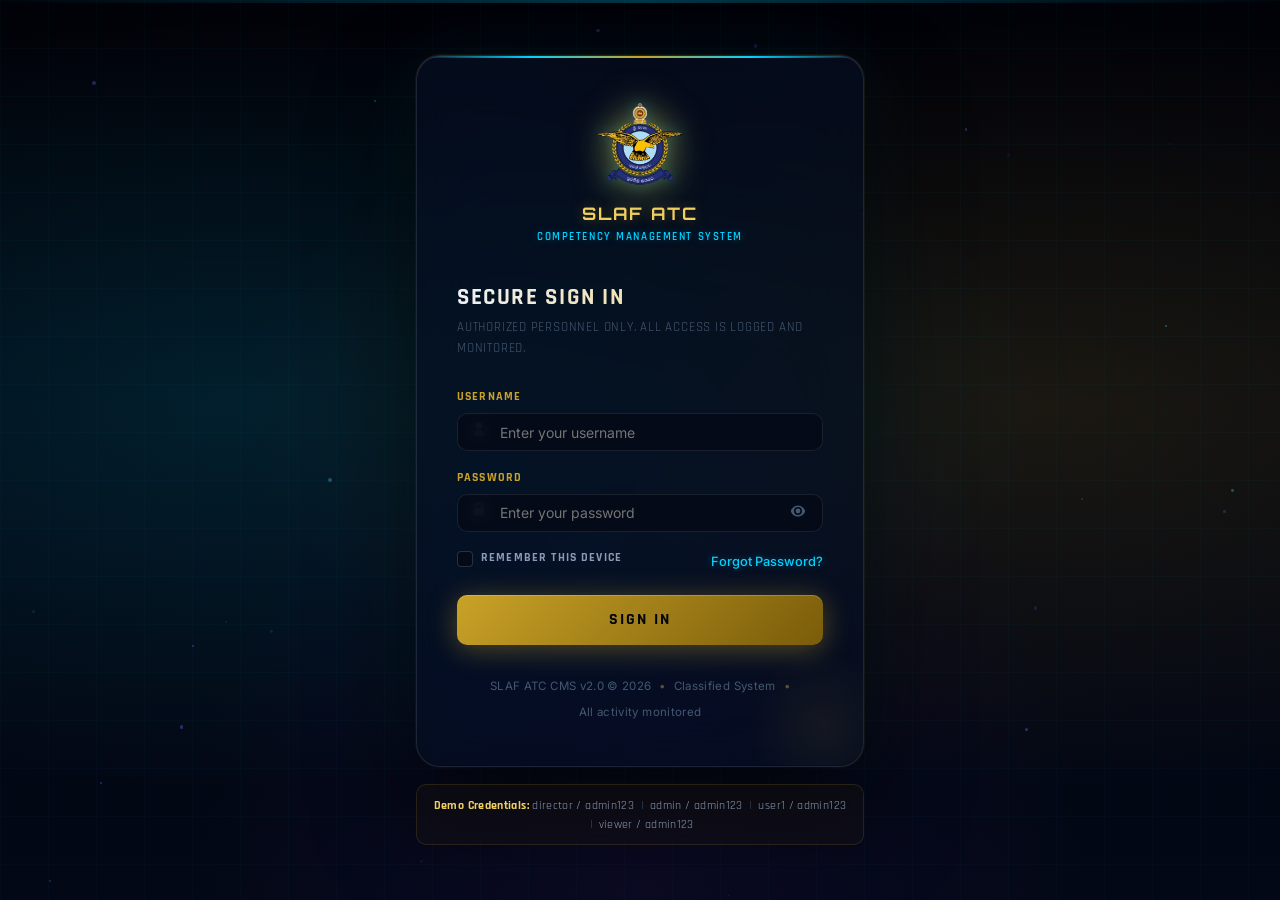
<file: index.html>
<!DOCTYPE html>
<html lang="en">
<head>
  <meta charset="UTF-8" />
  <meta name="viewport" content="width=device-width, initial-scale=1.0" />
  <meta name="description" content="SLAF ATC Competency Management System - Secure Login" />
  <title>SLAF ATC Competency Management System – Login</title>
  <link rel="preconnect" href="https://fonts.googleapis.com" />
  <link rel="preconnect" href="https://fonts.gstatic.com" crossorigin />
  <link href="https://fonts.googleapis.com/css2?family=Inter:wght@300;400;500;600;700;800&family=Orbitron:wght@400;700;900&display=swap" rel="stylesheet" />
  <link rel="stylesheet" href="css/main.css" />
  <link rel="stylesheet" href="css/login.css" />
</head>
<body class="login-page">

  <div class="login-bg">
    <div class="login-bg-overlay"></div>
    <div class="particles" id="particles"></div>
  </div>

  <div class="login-container">
    <div class="login-card" id="loginCard">
      <div class="login-logo">
        <div class="logo-emblem">
          <img src="slaf_logo.png" alt="SLAF Emblem" style="width:88px;height:88px;object-fit:contain;background:none;display:block;" />
        </div>
        <div class="logo-text">
          <span class="logo-title">SLAF ATC</span>
          <span class="logo-subtitle">Competency Management System</span>
        </div>
      </div>

      <div class="login-form-area" id="loginFormArea">
        <h1 class="login-heading">Secure Sign In</h1>
        <p class="login-desc">Authorized personnel only. All access is logged and monitored.</p>

        <form id="loginForm" novalidate>
          <div class="form-group">
            <label for="username">Username</label>
            <div class="input-icon-wrap">
              <span class="input-icon">
                <svg viewBox="0 0 20 20" fill="currentColor"><path d="M10 10a4 4 0 100-8 4 4 0 000 8zm-7 8a7 7 0 1114 0H3z"/></svg>
              </span>
              <input type="text" id="username" name="username" placeholder="Enter your username" autocomplete="username" required />
            </div>
            <span class="field-error" id="usernameError"></span>
          </div>

          <div class="form-group">
            <label for="password">Password</label>
            <div class="input-icon-wrap">
              <span class="input-icon">
                <svg viewBox="0 0 20 20" fill="currentColor"><path fill-rule="evenodd" d="M5 9V7a5 5 0 0110 0v2a2 2 0 012 2v5a2 2 0 01-2 2H5a2 2 0 01-2-2v-5a2 2 0 012-2zm8-2v2H7V7a3 3 0 016 0z" clip-rule="evenodd"/></svg>
              </span>
              <input type="password" id="password" name="password" placeholder="Enter your password" autocomplete="current-password" required />
              <button type="button" class="toggle-pw" id="togglePw" aria-label="Toggle password visibility">
                <svg viewBox="0 0 20 20" fill="currentColor" id="eyeIcon"><path d="M10 3C5 3 1.73 7.11 1.07 9.75a1 1 0 000 .5C1.73 12.89 5 17 10 17s8.27-4.11 8.93-6.75a1 1 0 000-.5C18.27 7.11 15 3 10 3zm0 12a5 5 0 110-10 5 5 0 010 10zm0-8a3 3 0 100 6 3 3 0 000-6z"/></svg>
              </button>
            </div>
            <span class="field-error" id="passwordError"></span>
          </div>

          <div class="form-options">
            <label class="checkbox-wrap">
              <input type="checkbox" id="rememberMe" />
              <span class="checkmark"></span>
              Remember this device
            </label>
            <a href="#" class="forgot-link" id="forgotLink">Forgot Password?</a>
          </div>

          <button type="submit" class="btn-login" id="loginBtn">
            <span class="btn-text">Sign In</span>
            <span class="btn-loader" id="btnLoader" style="display:none"></span>
          </button>
        </form>
      </div>

      <!-- MFA Step -->
      <div class="mfa-area" id="mfaArea" style="display:none">
        <h2 class="login-heading">Two-Factor Authentication</h2>
        <p class="login-desc">Enter the 6-digit code sent to your registered device.</p>
        <div class="mfa-inputs" id="mfaInputs">
          <input type="text" maxlength="1" class="mfa-digit" data-index="0" id="mfa0" />
          <input type="text" maxlength="1" class="mfa-digit" data-index="1" id="mfa1" />
          <input type="text" maxlength="1" class="mfa-digit" data-index="2" id="mfa2" />
          <span class="mfa-sep">–</span>
          <input type="text" maxlength="1" class="mfa-digit" data-index="3" id="mfa3" />
          <input type="text" maxlength="1" class="mfa-digit" data-index="4" id="mfa4" />
          <input type="text" maxlength="1" class="mfa-digit" data-index="5" id="mfa5" />
        </div>
        <p class="mfa-hint">Demo: enter any 6 digits to proceed</p>
        <button class="btn-login" id="mfaBtn">Verify &amp; Continue</button>
        <button class="btn-back" id="mfaBack">← Back to Login</button>
      </div>

      <div class="login-footer">
        <span>SLAF ATC CMS v2.0 © 2026</span>
        <span class="dot-sep">•</span>
        <span>Classified System</span>
        <span class="dot-sep">•</span>
        <span>All activity monitored</span>
      </div>
    </div>

    <div class="demo-hint">
      <strong>Demo Credentials:</strong>
      <span>director / admin123</span> &nbsp;|&nbsp;
      <span>admin / admin123</span> &nbsp;|&nbsp;
      <span>user1 / admin123</span> &nbsp;|&nbsp;
      <span>viewer / admin123</span>
    </div>
  </div>

  <script src="js/data.js"></script>
  <script src="js/auth.js"></script>
  <script src="js/login.js"></script>
</body>
</html>
</file>
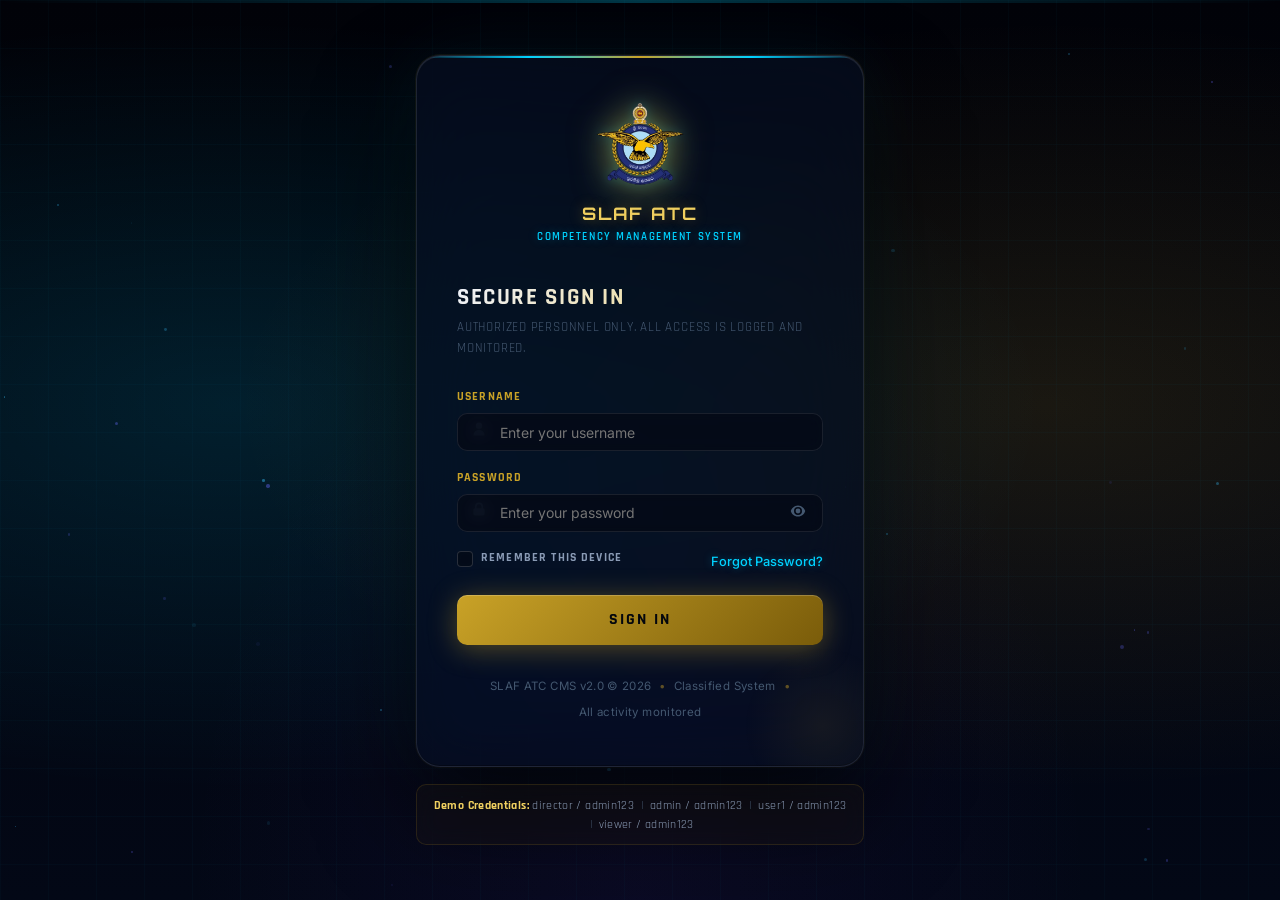
<file: airbases.html>
<!DOCTYPE html>
<html lang="en">
<head>
  <meta charset="UTF-8" />
  <meta name="viewport" content="width=device-width, initial-scale=1.0" />
  <meta name="description" content="Air Bases – SLAF ATC Competency Management System" />
  <title>Air Bases – SLAF ATC CMS</title>
  <link rel="preconnect" href="https://fonts.googleapis.com" />
  <link href="https://fonts.googleapis.com/css2?family=Inter:wght@300;400;500;600;700;800&family=Orbitron:wght@400;700&display=swap" rel="stylesheet" />
  <link rel="stylesheet" href="css/main.css" />
  <link rel="stylesheet" href="css/dashboard.css" />
</head>
<body class="app-page">
  <!-- Sidebar injected by ui.js -->
  <aside class="sidebar" id="sidebar"></aside>
  <header class="mobile-header">
    <button class="hamburger" id="hamburger"><span></span><span></span><span></span></button>
    <span class="mobile-title">Air Bases</span>
    <button class="mobile-logout" id="mobileLogout">Logout</button>
  </header>

  <main class="main-content">
    <div class="page-header">
      <div>
        <h1 class="page-title">Air Bases</h1>
        <p class="page-subtitle">Manage and monitor all operational air bases</p>
      </div>
      <div class="page-actions">
        <button class="btn-primary admin-only" id="addBaseBtn">+ Add Air Base</button>
      </div>
    </div>

    <!-- Base Cards Grid -->
    <div class="base-grid" id="baseGrid">
      <!-- Populated by JS -->
    </div>

    <!-- Base Detail Modal -->
    <div class="modal-overlay" id="baseModal" style="display:none">
      <div class="modal-box modal-lg">
        <div class="modal-header">
          <h2 class="modal-title" id="baseModalTitle">Base Details</h2>
          <button class="modal-close" id="baseModalClose">✕</button>
        </div>
        <div class="modal-body" id="baseModalBody">
          <!-- Populated by JS -->
        </div>
      </div>
    </div>

    <!-- Add/Edit Base Modal -->
    <div class="modal-overlay" id="baseEditModal" style="display:none">
      <div class="modal-box">
        <div class="modal-header">
          <h2 class="modal-title" id="baseEditTitle">Add Air Base</h2>
          <button class="modal-close" id="baseEditClose">✕</button>
        </div>
        <div class="modal-body">
          <form id="baseEditForm">
            <div class="form-group">
              <label>Base Name</label>
              <input type="text" id="be_name" required placeholder="e.g., Katunayake" />
            </div>
            <div class="form-group">
              <label>Location</label>
              <input type="text" id="be_location" required placeholder="City / Province" />
            </div>
            <div class="form-group">
              <label>Status</label>
              <select id="be_status">
                <option value="active">Active</option>
                <option value="inactive">Inactive</option>
              </select>
            </div>
            <div class="form-group">
              <label>Commanding Officer</label>
              <input type="text" id="be_co" placeholder="Rank and name" />
            </div>
            <div class="modal-footer">
              <button type="button" class="btn-outline" id="baseEditCancel">Cancel</button>
              <button type="submit" class="btn-primary">Save Base</button>
            </div>
          </form>
        </div>
      </div>
    </div>
  </main>

  <script src="js/data.js"></script>
  <script src="js/auth.js"></script>
  <script src="js/ui.js"></script>
  <script src="js/airbases.js"></script>
</body>
</html>
</file>
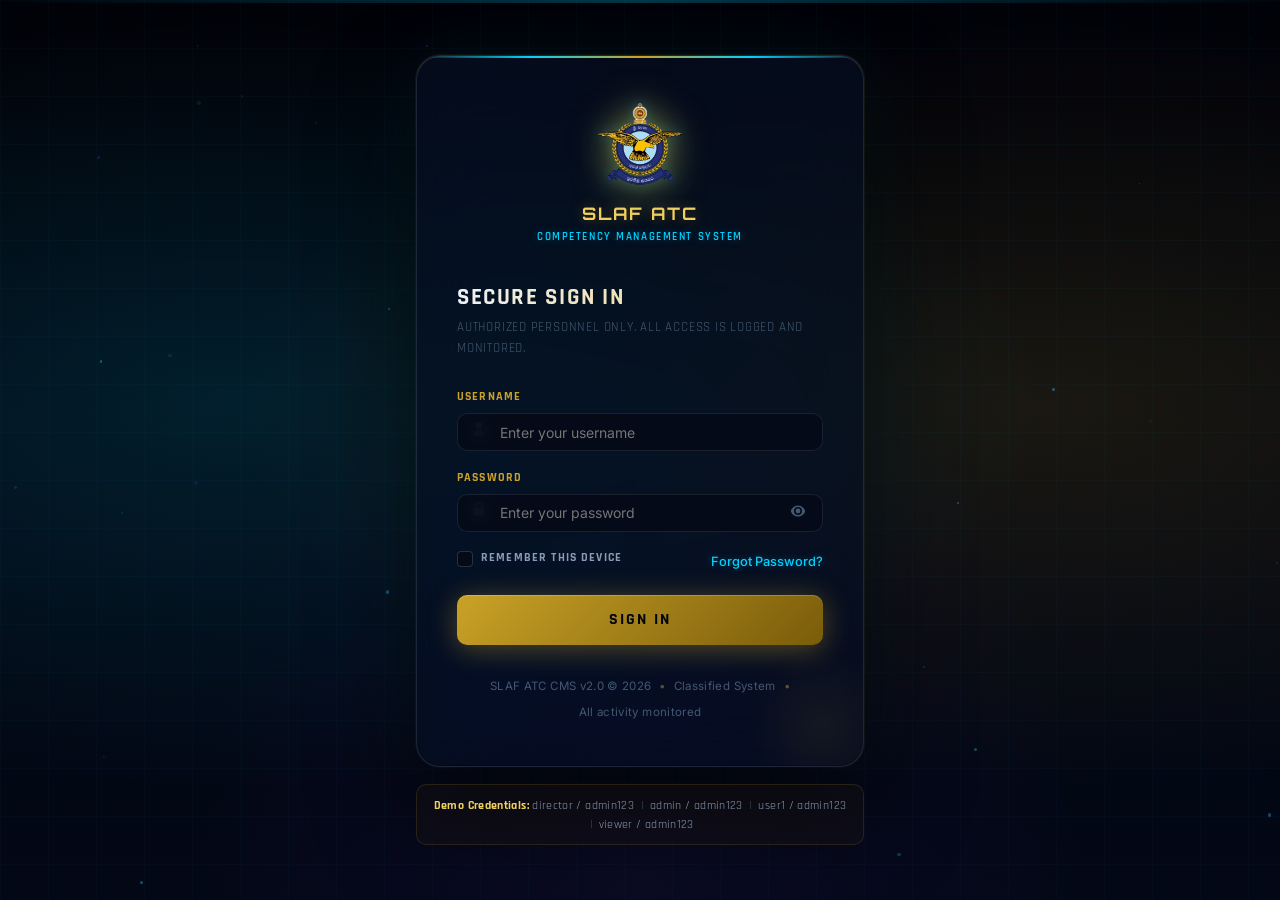
<file: assessments.html>
<!DOCTYPE html>
<html lang="en">
<head>
  <meta charset="UTF-8" />
  <meta name="viewport" content="width=device-width, initial-scale=1.0" />
  <meta name="description" content="Assessments – SLAF ATC Competency Management System" />
  <title>Assessments – SLAF ATC CMS</title>
  <link rel="preconnect" href="https://fonts.googleapis.com" />
  <link href="https://fonts.googleapis.com/css2?family=Inter:wght@300;400;500;600;700;800&family=Orbitron:wght@400;700&display=swap" rel="stylesheet" />
  <link rel="stylesheet" href="css/main.css" />
  <link rel="stylesheet" href="css/dashboard.css" />
</head>
<body class="app-page">
  <aside class="sidebar" id="sidebar"></aside>
  <header class="mobile-header">
    <button class="hamburger" id="hamburger"><span></span><span></span><span></span></button>
    <span class="mobile-title">Assessments</span>
    <button class="mobile-logout" id="mobileLogout">Logout</button>
  </header>

  <main class="main-content">
    <div class="page-header">
      <div>
        <h1 class="page-title">Assessments</h1>
        <p class="page-subtitle">Monthly ATC competency assessment records</p>
      </div>
      <div class="page-actions">
        <button class="btn-primary user-only" id="uploadAssessmentBtn">+ Upload Assessment</button>
      </div>
    </div>

    <!-- Filters -->
    <div class="filter-bar">
      <select class="mini-select" id="assmtBaseFilter"><option value="">All Bases</option></select>
      <select class="mini-select" id="assmtMonthFilter">
        <option value="">All Months</option>
        <option value="1">January</option><option value="2">February</option>
        <option value="3">March</option><option value="4">April</option>
        <option value="5">May</option><option value="6">June</option>
        <option value="7">July</option><option value="8">August</option>
        <option value="9">September</option><option value="10">October</option>
        <option value="11">November</option><option value="12">December</option>
      </select>
      <select class="mini-select" id="assmtYearFilter">
        <option value="2026">2026</option>
        <option value="2025">2025</option>
        <option value="2024">2024</option>
      </select>
      <input type="search" class="search-input" id="assmtSearch" placeholder="Search personnel…" />
    </div>

    <!-- Assessment Table -->
    <div class="table-card">
      <div class="card-header">
        <span class="record-count" id="assmtCount">Loading…</span>
        <div class="card-actions">
          <button class="btn-sm btn-outline" id="exportAssmtBtn">Export CSV</button>
        </div>
      </div>
      <div class="table-responsive">
        <table class="data-table">
          <thead>
            <tr>
              <th>Date</th>
              <th>Personnel</th>
              <th>Air Base</th>
              <th>Month/Year</th>
              <th>Max Marks</th>
              <th>Obtained</th>
              <th>%</th>
              <th>Skill Level</th>
              <th>Examiner</th>
              <th>PDF</th>
              <th>Actions</th>
            </tr>
          </thead>
          <tbody id="assmtTableBody">
            <tr><td colspan="11" class="table-loading">Loading assessments…</td></tr>
          </tbody>
        </table>
      </div>
      <div class="pagination" id="assmtPagination"></div>
    </div>
  </main>

  <!-- Upload Assessment Modal -->
  <div class="modal-overlay" id="uploadModal" style="display:none">
    <div class="modal-box modal-lg">
      <div class="modal-header">
        <h2 class="modal-title" id="uploadModalTitle">Upload Monthly Assessment</h2>
        <button class="modal-close" id="uploadModalClose">✕</button>
      </div>
      <div class="modal-body">
        <form id="assessmentForm" novalidate>
          <div class="form-section-label">Assessment Details</div>
          <div class="form-row">
            <div class="form-group">
              <label>Air Base *</label>
              <select id="af_base" required><option value="">Select Base</option></select>
            </div>
            <div class="form-group">
              <label>Personnel *</label>
              <select id="af_personnel" required><option value="">Select Personnel</option></select>
            </div>
          </div>
          <div class="form-row">
            <div class="form-group">
              <label>Assessment Year *</label>
              <select id="af_year" required>
                <option value="2026">2026</option>
                <option value="2025">2025</option>
              </select>
            </div>
            <div class="form-group">
              <label>Assessment Month *</label>
              <select id="af_month" required>
                <option value="">Select Month</option>
                <option value="1">January</option><option value="2">February</option>
                <option value="3">March</option><option value="4">April</option>
                <option value="5">May</option><option value="6">June</option>
                <option value="7">July</option><option value="8">August</option>
                <option value="9">September</option><option value="10">October</option>
                <option value="11">November</option><option value="12">December</option>
              </select>
            </div>
          </div>
          <div class="form-row">
            <div class="form-group">
              <label>Test Date *</label>
              <input type="date" id="af_date" required />
            </div>
            <div class="form-group">
              <label>Examiner / Instructor</label>
              <input type="text" id="af_examiner" placeholder="Rank and name" />
            </div>
          </div>

          <div class="form-section-label">Marks</div>
          <div class="form-row">
            <div class="form-group">
              <label>Maximum Marks *</label>
              <input type="number" id="af_maxmarks" required placeholder="100" min="1" max="1000" />
            </div>
            <div class="form-group">
              <label>Marks Obtained *</label>
              <input type="number" id="af_marks" required placeholder="0" min="0" />
            </div>
          </div>
          <div class="form-row">
            <div class="form-group">
              <label>Percentage</label>
              <div class="calc-field">
                <span id="af_pct_display">—</span>
                <span class="calc-note">(auto-calculated)</span>
              </div>
            </div>
            <div class="form-group">
              <label>Skill Level *</label>
              <select id="af_skill" required>
                <option value="">Select Level</option>
                <option value="A">Level A</option>
                <option value="B">Level B</option>
                <option value="C">Level C</option>
                <option value="Beginner">Beginner</option>
              </select>
            </div>
          </div>

          <div class="form-group">
            <label>Remarks</label>
            <textarea id="af_remarks" rows="3" placeholder="Optional remarks or observations…"></textarea>
          </div>

          <div class="form-section-label">Document Upload</div>
          <div class="upload-zone" id="uploadZone">
            <div class="upload-icon">📄</div>
            <div class="upload-text">
              <strong>Drop PDF here or click to browse</strong>
              <span>Max 10MB • PDF files only</span>
            </div>
            <input type="file" id="af_pdf" accept=".pdf" class="upload-input" />
          </div>
          <div class="upload-validation" id="uploadValidation" style="display:none"></div>
          <div class="security-note">
            🔒 Files are validated, renamed and stored securely. Upload actions are recorded in the audit log.
          </div>

          <input type="hidden" id="af_edit_id" value="" />
          <div class="modal-footer">
            <button type="button" class="btn-outline" id="uploadCancel">Cancel</button>
            <button type="submit" class="btn-primary">Submit Assessment</button>
          </div>
        </form>
      </div>
    </div>
  </div>

  <script src="js/data.js"></script>
  <script src="js/auth.js"></script>
  <script src="js/ui.js"></script>
  <script src="js/assessments.js"></script>
</body>
</html>
</file>
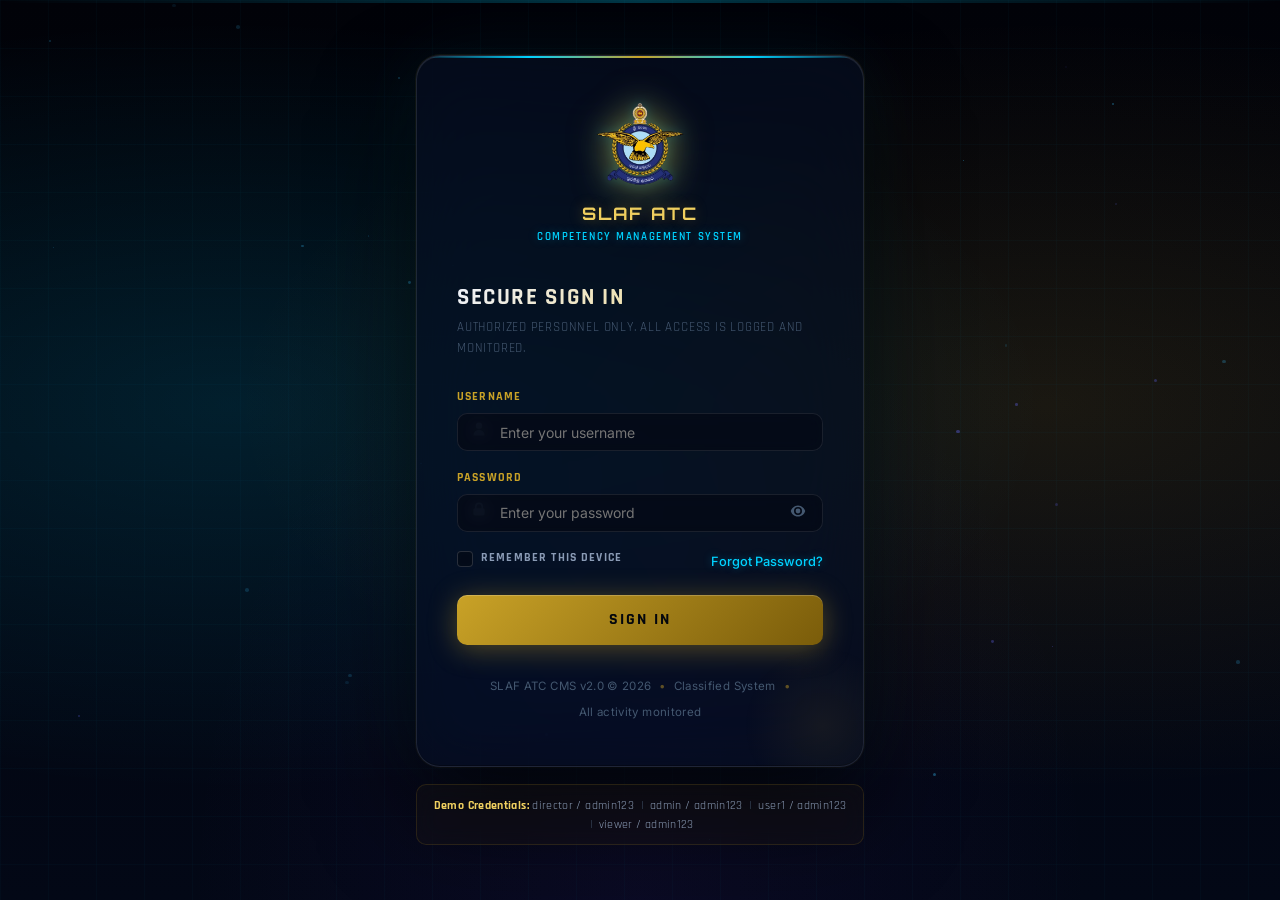
<file: audit.html>
<!DOCTYPE html>
<html lang="en">
<head>
  <meta charset="UTF-8" />
  <meta name="viewport" content="width=device-width, initial-scale=1.0" />
  <meta name="description" content="Audit Log – SLAF ATC Competency Management System" />
  <title>Audit Log – SLAF ATC CMS</title>
  <link rel="preconnect" href="https://fonts.googleapis.com" />
  <link href="https://fonts.googleapis.com/css2?family=Inter:wght@300;400;500;600;700;800&family=Orbitron:wght@400;700&display=swap" rel="stylesheet" />
  <link rel="stylesheet" href="css/main.css" />
  <link rel="stylesheet" href="css/dashboard.css" />
</head>
<body class="app-page">
  <aside class="sidebar" id="sidebar"></aside>
  <header class="mobile-header">
    <button class="hamburger" id="hamburger"><span></span><span></span><span></span></button>
    <span class="mobile-title">Audit Log</span>
    <button class="mobile-logout" id="mobileLogout">Logout</button>
  </header>

  <main class="main-content">
    <div class="page-header">
      <div>
        <h1 class="page-title">Audit Log</h1>
        <p class="page-subtitle">Complete record of all system activities and data changes</p>
      </div>
      <div class="page-actions">
        <button class="btn-sm btn-outline" id="exportAuditBtn">Export CSV</button>
      </div>
    </div>

    <!-- Filters -->
    <div class="filter-bar">
      <select class="mini-select" id="auditTypeFilter">
        <option value="">All Events</option>
        <option value="login">Login / Logout</option>
        <option value="data_change">Data Changes</option>
        <option value="upload">Uploads</option>
        <option value="user_change">User Changes</option>
        <option value="security">Security Events</option>
      </select>
      <select class="mini-select" id="auditUserFilter">
        <option value="">All Users</option>
      </select>
      <input type="date" class="mini-select" id="auditDateFrom" />
      <input type="date" class="mini-select" id="auditDateTo" />
      <input type="search" class="search-input" id="auditSearch" placeholder="Search events…" />
    </div>

    <!-- Audit Table -->
    <div class="table-card">
      <div class="card-header">
        <span class="record-count" id="auditCount">Loading…</span>
        <div class="card-actions">
          <span class="security-badge">🔒 Immutable Log</span>
        </div>
      </div>
      <div class="table-responsive">
        <table class="data-table audit-table">
          <thead>
            <tr>
              <th>Timestamp</th>
              <th>User</th>
              <th>Role</th>
              <th>Action</th>
              <th>Record Type</th>
              <th>Detail</th>
              <th>IP / Session</th>
              <th>Result</th>
            </tr>
          </thead>
          <tbody id="auditTableBody">
            <tr><td colspan="8" class="table-loading">Loading audit records…</td></tr>
          </tbody>
        </table>
      </div>
      <div class="pagination" id="auditPagination"></div>
    </div>
  </main>

  <script src="js/data.js"></script>
  <script src="js/auth.js"></script>
  <script src="js/ui.js"></script>
  <script src="js/audit.js"></script>
</body>
</html>
</file>
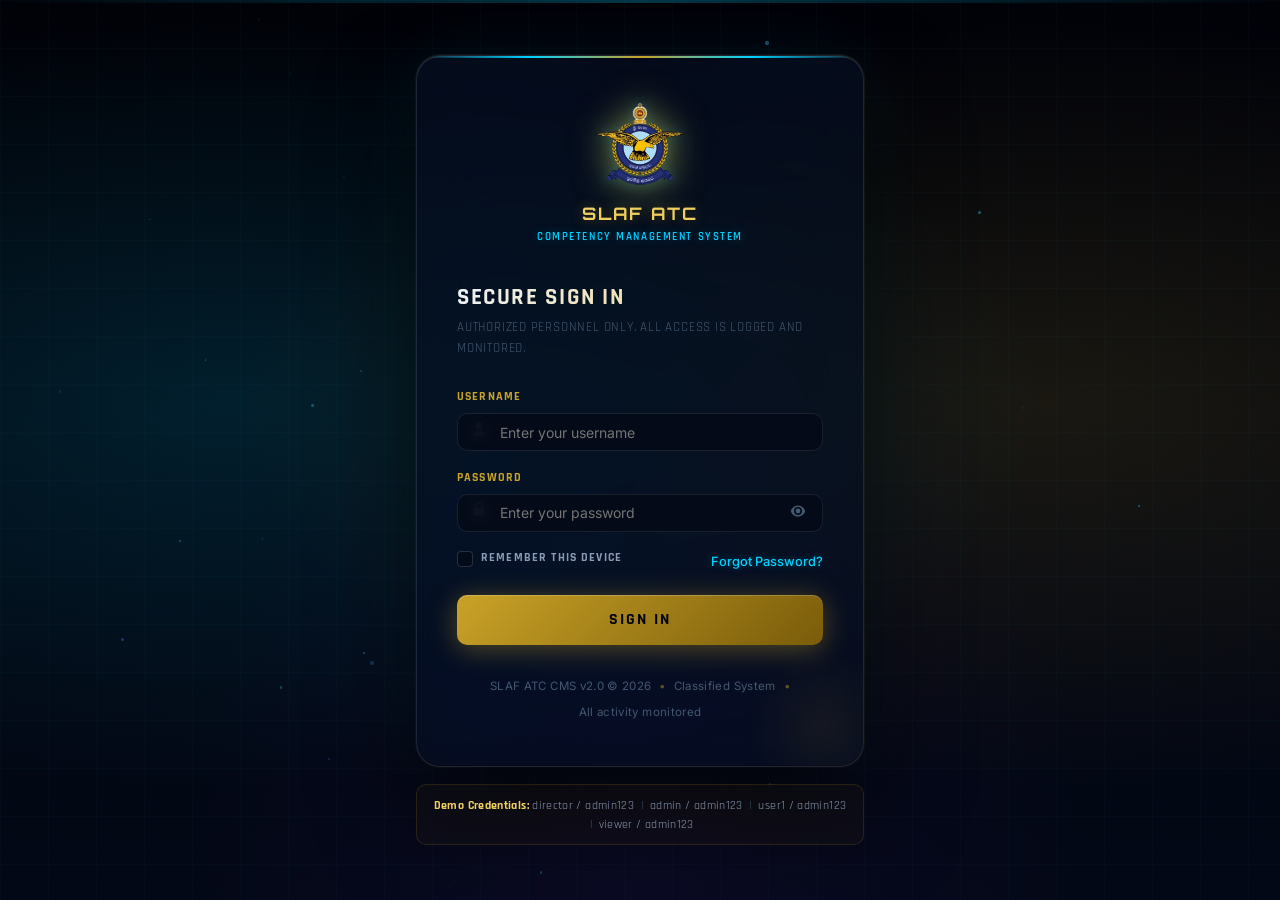
<file: settings.html>
<!DOCTYPE html>
<html lang="en">
<head>
  <meta charset="UTF-8" />
  <meta name="viewport" content="width=device-width, initial-scale=1.0" />
  <meta name="description" content="System Settings – SLAF ATC Competency Management System" />
  <title>Settings – SLAF ATC CMS</title>
  <link rel="preconnect" href="https://fonts.googleapis.com" />
  <link href="https://fonts.googleapis.com/css2?family=Inter:wght@300;400;500;600;700;800&family=Orbitron:wght@400;700&display=swap" rel="stylesheet" />
  <link rel="stylesheet" href="css/main.css" />
  <link rel="stylesheet" href="css/dashboard.css" />
</head>
<body class="app-page">
  <aside class="sidebar" id="sidebar"></aside>
  <header class="mobile-header">
    <button class="hamburger" id="hamburger"><span></span><span></span><span></span></button>
    <span class="mobile-title">Settings</span>
    <button class="mobile-logout" id="mobileLogout">Logout</button>
  </header>

  <main class="main-content">
    <div class="page-header">
      <div>
        <h1 class="page-title">System Settings</h1>
        <p class="page-subtitle">Configure skill levels, job categories and ranking rules</p>
      </div>
    </div>

    <div class="settings-grid">
      <!-- Skill Levels Card -->
      <div class="settings-card">
        <div class="card-header">
          <h2 class="card-title">Skill Levels</h2>
          <button class="btn-sm btn-primary" id="addSkillBtn">+ Add</button>
        </div>
        <div id="skillLevelsList" class="settings-list">Loading…</div>
      </div>

      <!-- Job Categories -->
      <div class="settings-card">
        <div class="card-header">
          <h2 class="card-title">Job Categories</h2>
          <button class="btn-sm btn-primary" id="addCategoryBtn">+ Add</button>
        </div>
        <div id="categoriesList" class="settings-list">Loading…</div>
      </div>

      <!-- Ranking Configuration -->
      <div class="settings-card settings-card-wide">
        <div class="card-header">
          <h2 class="card-title">Ranking Configuration</h2>
        </div>
        <form id="rankingConfigForm">
          <div class="form-row">
            <div class="form-group">
              <label>Ranking Method</label>
              <select id="rc_method">
                <option value="annual_avg">Annual Average Score</option>
                <option value="monthly_avg">Monthly Average Score</option>
                <option value="weighted">Weighted (Custom)</option>
              </select>
            </div>
            <div class="form-group">
              <label>Tie-break Rule</label>
              <select id="rc_tiebreak">
                <option value="tests_count">Number of Tests Completed</option>
                <option value="latest_score">Latest Test Score</option>
                <option value="alphabetical">Alphabetical</option>
              </select>
            </div>
          </div>
          <div class="form-row" id="weightedOptions" style="display:none">
            <div class="form-group">
              <label>Annual Average Weight (%)</label>
              <input type="number" id="rc_w_annual" min="0" max="100" value="60" />
            </div>
            <div class="form-group">
              <label>Test Completion Weight (%)</label>
              <input type="number" id="rc_w_tests" min="0" max="100" value="40" />
            </div>
          </div>
          <div class="form-group">
            <label>Minimum Tests for Ranking</label>
            <input type="number" id="rc_min_tests" min="1" max="12" value="6" />
          </div>
          <button type="submit" class="btn-primary">Save Ranking Settings</button>
        </form>
      </div>

      <!-- Assessment Settings -->
      <div class="settings-card settings-card-wide">
        <div class="card-header">
          <h2 class="card-title">Assessment Settings</h2>
        </div>
        <form id="assmtSettingsForm">
          <div class="form-row">
            <div class="form-group">
              <label>Default Max Marks</label>
              <input type="number" id="as_maxmarks" value="100" min="1" />
            </div>
            <div class="form-group">
              <label>Pass Threshold (%)</label>
              <input type="number" id="as_pass_threshold" value="60" min="0" max="100" />
            </div>
          </div>
          <div class="form-row">
            <div class="form-group">
              <label>Max PDF Upload Size (MB)</label>
              <input type="number" id="as_max_file" value="10" min="1" max="50" />
            </div>
            <div class="form-group">
              <label>Assessment Frequency</label>
              <select id="as_freq">
                <option value="monthly">Monthly</option>
                <option value="quarterly">Quarterly</option>
              </select>
            </div>
          </div>
          <button type="submit" class="btn-primary">Save Assessment Settings</button>
        </form>
      </div>
    </div>
  </main>

  <!-- Generic Edit Modal -->
  <div class="modal-overlay" id="settingEditModal" style="display:none">
    <div class="modal-box">
      <div class="modal-header">
        <h2 class="modal-title" id="settingEditTitle">Edit</h2>
        <button class="modal-close" id="settingEditClose">✕</button>
      </div>
      <div class="modal-body">
        <form id="settingEditForm">
          <div class="form-group">
            <label id="settingField1Label">Name *</label>
            <input type="text" id="se_field1" required />
          </div>
          <div class="form-group" id="se_field2_wrap" style="display:none">
            <label id="settingField2Label">Description</label>
            <textarea id="se_field2" rows="2"></textarea>
          </div>
          <input type="hidden" id="se_id" />
          <input type="hidden" id="se_type" />
          <div class="modal-footer">
            <button type="button" class="btn-outline" id="settingEditCancel">Cancel</button>
            <button type="submit" class="btn-primary">Save</button>
          </div>
        </form>
      </div>
    </div>
  </div>

  <script src="js/data.js"></script>
  <script src="js/auth.js"></script>
  <script src="js/ui.js"></script>
  <script src="js/settings.js"></script>
</body>
</html>
</file>
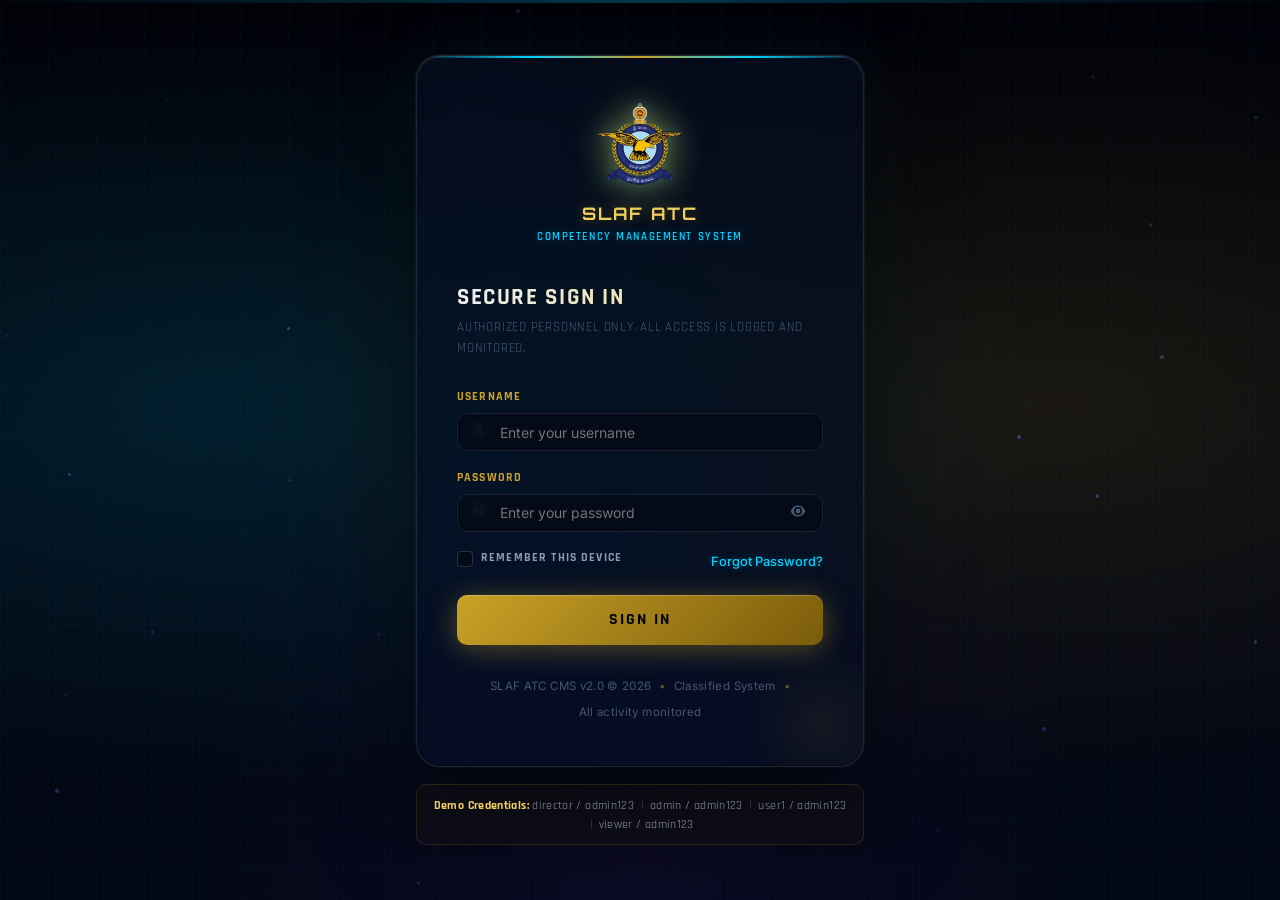
<file: users.html>
<!DOCTYPE html>
<html lang="en">
<head>
  <meta charset="UTF-8" />
  <meta name="viewport" content="width=device-width, initial-scale=1.0" />
  <meta name="description" content="User Management – SLAF ATC Competency Management System" />
  <title>User Management – SLAF ATC CMS</title>
  <link rel="preconnect" href="https://fonts.googleapis.com" />
  <link href="https://fonts.googleapis.com/css2?family=Inter:wght@300;400;500;600;700;800&family=Orbitron:wght@400;700&display=swap" rel="stylesheet" />
  <link rel="stylesheet" href="css/main.css" />
  <link rel="stylesheet" href="css/dashboard.css" />
</head>
<body class="app-page">
  <aside class="sidebar" id="sidebar"></aside>
  <header class="mobile-header">
    <button class="hamburger" id="hamburger"><span></span><span></span><span></span></button>
    <span class="mobile-title">Users</span>
    <button class="mobile-logout" id="mobileLogout">Logout</button>
  </header>

  <main class="main-content">
    <div class="page-header">
      <div>
        <h1 class="page-title">User Management</h1>
        <p class="page-subtitle">System users, roles and access control</p>
      </div>
      <div class="page-actions">
        <button class="btn-primary" id="addUserBtn">+ Add User</button>
      </div>
    </div>

    <!-- Users Table -->
    <div class="table-card">
      <div class="card-header">
        <div class="role-tabs">
          <button class="role-tab active" data-filter="all">All Users</button>
          <button class="role-tab" data-filter="director">Director</button>
          <button class="role-tab" data-filter="admin">Admin</button>
          <button class="role-tab" data-filter="user">User</button>
          <button class="role-tab" data-filter="viewer">Viewer</button>
        </div>
        <div class="card-actions">
          <input type="search" class="search-input" id="userSearch" placeholder="Search users…" />
        </div>
      </div>
      <div class="table-responsive">
        <table class="data-table">
          <thead>
            <tr>
              <th>Username</th>
              <th>Full Name</th>
              <th>Role</th>
              <th>Air Base Access</th>
              <th>Status</th>
              <th>Last Login</th>
              <th>Actions</th>
            </tr>
          </thead>
          <tbody id="usersTableBody">
            <tr><td colspan="7" class="table-loading">Loading users…</td></tr>
          </tbody>
        </table>
      </div>
    </div>

    <!-- Role Permissions Card -->
    <div class="table-card">
      <div class="card-header">
        <h2 class="card-title">Role Permissions Matrix</h2>
      </div>
      <div class="table-responsive">
        <table class="data-table permissions-table">
          <thead>
            <tr>
              <th>Permission</th>
              <th class="role-col">Director</th>
              <th class="role-col">Admin</th>
              <th class="role-col">User</th>
              <th class="role-col">Viewer</th>
            </tr>
          </thead>
          <tbody id="permissionsBody">
            <!-- Populated by JS -->
          </tbody>
        </table>
      </div>
    </div>
  </main>

  <!-- Add/Edit User Modal -->
  <div class="modal-overlay" id="userEditModal" style="display:none">
    <div class="modal-box modal-lg">
      <div class="modal-header">
        <h2 class="modal-title" id="userEditTitle">Add User</h2>
        <button class="modal-close" id="userEditClose">✕</button>
      </div>
      <div class="modal-body">
        <form id="userEditForm">
          <div class="form-row">
            <div class="form-group">
              <label>Username *</label>
              <input type="text" id="ue_username" required placeholder="Username" />
            </div>
            <div class="form-group">
              <label>Full Name *</label>
              <input type="text" id="ue_name" required placeholder="Full name" />
            </div>
          </div>
          <div class="form-row">
            <div class="form-group">
              <label>Role *</label>
              <select id="ue_role" required>
                <option value="">Select Role</option>
                <option value="director">Director</option>
                <option value="admin">Admin</option>
                <option value="user">User</option>
                <option value="viewer">Viewer</option>
              </select>
            </div>
            <div class="form-group">
              <label>Air Base Access</label>
              <select id="ue_base">
                <option value="all">All Bases</option>
              </select>
            </div>
          </div>
          <div class="form-row">
            <div class="form-group">
              <label>Password *</label>
              <input type="password" id="ue_password" placeholder="Leave blank to keep existing" />
            </div>
            <div class="form-group">
              <label>Status</label>
              <select id="ue_status">
                <option value="active">Active</option>
                <option value="inactive">Inactive</option>
              </select>
            </div>
          </div>
          <input type="hidden" id="ue_id" value="" />
          <div class="modal-footer">
            <button type="button" class="btn-outline" id="userEditCancel">Cancel</button>
            <button type="submit" class="btn-primary">Save User</button>
          </div>
        </form>
      </div>
    </div>
  </div>

  <script src="js/data.js"></script>
  <script src="js/auth.js"></script>
  <script src="js/ui.js"></script>
  <script src="js/users.js"></script>
</body>
</html>
</file>
<file: css/main.css>
/* ============================================================
   SLAF ATC CMS – main.css  (Glassmorphism Military Theme)
   Deep space dark with frosted glass, gold & cyan glows
   ============================================================ */

@import url('https://fonts.googleapis.com/css2?family=Rajdhani:wght@400;500;600;700&family=Orbitron:wght@400;600;700;900&family=Inter:wght@300;400;500;600;700&display=swap');

:root {
  /* ── Core Backgrounds ─────────────────────────── */
  --bg-deep:        #010208;
  --bg-dark:        #040912;
  --bg-card:        rgba(8, 16, 32, 0.7);
  --bg-card-hover:  rgba(12, 22, 44, 0.85);
  --bg-input:       rgba(4, 10, 22, 0.8);
  --bg-sidebar:     rgba(2, 5, 14, 0.92);
  --bg-glass:       rgba(10, 20, 40, 0.55);
  --bg-glass-hover: rgba(14, 28, 54, 0.7);

  /* ── Borders ──────────────────────────────────── */
  --border:         rgba(201, 162, 39, 0.18);
  --border-hover:   rgba(201, 162, 39, 0.45);
  --border-glass:   rgba(255, 255, 255, 0.07);
  --border-glass-bright: rgba(255, 255, 255, 0.14);
  --border-cyan:    rgba(0, 210, 255, 0.22);
  --border-cyan-hover: rgba(0, 210, 255, 0.5);

  /* ── Brand Colors ─────────────────────────────── */
  --gold:           #c9a227;
  --gold-light:     #f0d060;
  --gold-dim:       rgba(201, 162, 39, 0.14);
  --gold-glow:      rgba(201, 162, 39, 0.4);
  --gold-glow-strong: rgba(201, 162, 39, 0.65);

  --cyan:           #00d2ff;
  --cyan-dim:       rgba(0, 210, 255, 0.10);
  --cyan-glow:      rgba(0, 210, 255, 0.35);
  --cyan-glow-strong: rgba(0, 210, 255, 0.6);

  /* ── Legacy aliases ── */
  --primary:        #00d2ff;
  --primary-dim:    rgba(0, 210, 255, 0.10);
  --primary-glow:   rgba(0, 210, 255, 0.35);
  --accent:         #c9a227;
  --accent-dim:     rgba(201, 162, 39, 0.14);
  --accent-glow:    rgba(201, 162, 39, 0.4);
  --teal:           #2dd4bf;
  --amber:          #f0d060;
  --red:            #ff4d6d;
  --green:          #39ff86;
  --purple:         #bf5fff;

  /* ── Text ─────────────────────────────────────── */
  --text-1:         #eef2fc;
  --text-2:         #8a9bb5;
  --text-3:         #445870;

  /* ── Layout ───────────────────────────────────── */
  --sidebar-w:      270px;
  --radius-sm:      6px;
  --radius-md:      10px;
  --radius-lg:      16px;
  --radius-xl:      22px;

  /* ── Transitions ──────────────────────────────── */
  --ease:           cubic-bezier(.4,0,.2,1);

  /* ── Blur ─────────────────────────────────────── */
  --blur-sm:        blur(8px);
  --blur-md:        blur(16px);
  --blur-lg:        blur(28px);
}

*,*::before,*::after { box-sizing: border-box; margin: 0; padding: 0; }

html { scroll-behavior: smooth; }

body {
  font-family: 'Inter', system-ui, sans-serif;
  background: var(--bg-deep);
  color: var(--text-1);
  font-size: 14px;
  line-height: 1.6;
  min-height: 100vh;
  -webkit-font-smoothing: antialiased;
  /* Rich deep-space background */
  background-image:
    radial-gradient(ellipse at 15% 30%, rgba(0, 210, 255, 0.05) 0%, transparent 50%),
    radial-gradient(ellipse at 85% 70%, rgba(201, 162, 39, 0.06) 0%, transparent 50%),
    radial-gradient(ellipse at 50% 0%, rgba(100, 40, 200, 0.04) 0%, transparent 40%),
    linear-gradient(rgba(0, 210, 255, 0.012) 1px, transparent 1px),
    linear-gradient(90deg, rgba(0, 210, 255, 0.012) 1px, transparent 1px);
  background-size: 100% 100%, 100% 100%, 100% 100%, 60px 60px, 60px 60px;
}

/* ---- Scrollbar ---- */
::-webkit-scrollbar { width: 5px; height: 5px; }
::-webkit-scrollbar-track { background: transparent; }
::-webkit-scrollbar-thumb { background: var(--gold-dim); border-radius: 99px; }
::-webkit-scrollbar-thumb:hover { background: rgba(201, 162, 39, 0.5); }

/* ---- Typography ---- */
h1,h2,h3,h4 {
  font-family: 'Rajdhani', sans-serif;
  font-weight: 700;
  line-height: 1.25;
  color: var(--text-1);
  letter-spacing: .02em;
}

a { color: var(--cyan); text-decoration: none; transition: color .2s; }
a:hover { color: var(--gold-light); }

/* ---- Form elements ---- */
input, select, textarea, button {
  font-family: inherit;
  font-size: 14px;
  outline: none;
  background: none;
  border: none;
}

input[type="text"],
input[type="password"],
input[type="email"],
input[type="number"],
input[type="date"],
input[type="search"],
select,
textarea {
  background: var(--bg-input);
  backdrop-filter: var(--blur-sm);
  border: 1px solid var(--border-glass-bright);
  border-radius: var(--radius-sm);
  color: var(--text-1);
  padding: .6rem .9rem;
  transition: border-color .25s, box-shadow .25s;
  width: 100%;
}

input:focus, select:focus, textarea:focus {
  border-color: var(--gold);
  box-shadow: 0 0 0 3px var(--gold-dim), 0 0 20px var(--gold-glow);
}

select option { background: #040912; color: var(--text-1); }

label {
  display: block;
  margin-bottom: .4rem;
  font-family: 'Rajdhani', sans-serif;
  font-size: .72rem;
  font-weight: 700;
  color: var(--gold);
  letter-spacing: .1em;
  text-transform: uppercase;
}

/* ---- Buttons ---- */
.btn-primary {
  display: inline-flex;
  align-items: center;
  gap: .4rem;
  background: linear-gradient(135deg, var(--gold) 0%, #8a6910 100%);
  color: #03060d;
  border: none;
  border-radius: var(--radius-sm);
  padding: .65rem 1.4rem;
  font-weight: 700;
  font-family: 'Rajdhani', sans-serif;
  font-size: .9rem;
  letter-spacing: .06em;
  text-transform: uppercase;
  cursor: pointer;
  transition: opacity .2s, transform .15s, box-shadow .25s;
  box-shadow: 0 0 20px var(--gold-glow), inset 0 1px 0 rgba(255,255,255,.15);
}
.btn-primary:hover {
  opacity: .92;
  transform: translateY(-2px);
  box-shadow: 0 6px 32px var(--gold-glow-strong), inset 0 1px 0 rgba(255,255,255,.2);
}
.btn-primary:active { transform: translateY(0); }

.btn-outline {
  display: inline-flex;
  align-items: center;
  gap: .4rem;
  background: rgba(0, 210, 255, 0.06);
  backdrop-filter: var(--blur-sm);
  color: var(--cyan);
  border: 1px solid var(--border-cyan-hover);
  border-radius: var(--radius-sm);
  padding: .65rem 1.2rem;
  font-weight: 600;
  font-family: 'Rajdhani', sans-serif;
  font-size: .9rem;
  letter-spacing: .04em;
  cursor: pointer;
  transition: background .2s, border-color .2s, color .2s, box-shadow .2s;
}
.btn-outline:hover {
  background: rgba(0, 210, 255, 0.14);
  border-color: var(--cyan);
  box-shadow: 0 0 16px var(--cyan-glow);
}

.btn-sm { padding: .4rem .85rem; font-size: .8rem; }

.btn-danger {
  background: linear-gradient(135deg, #ff4d6d, #9a1f35);
  color: #fff;
  border: none;
  border-radius: var(--radius-sm);
  padding: .4rem .85rem;
  font-size: .8rem;
  font-weight: 600;
  cursor: pointer;
  transition: opacity .2s, box-shadow .2s;
  box-shadow: 0 0 12px rgba(255,77,109,0.35);
}
.btn-danger:hover { opacity: .85; box-shadow: 0 0 20px rgba(255,77,109,0.5); }

.btn-icon {
  display: inline-flex;
  align-items: center;
  justify-content: center;
  width: 32px;
  height: 32px;
  border-radius: var(--radius-sm);
  border: 1px solid var(--border-glass-bright);
  background: var(--bg-glass);
  backdrop-filter: var(--blur-sm);
  color: var(--text-2);
  cursor: pointer;
  transition: background .2s, border-color .2s, color .2s, box-shadow .2s;
}
.btn-icon:hover {
  background: var(--bg-glass-hover);
  border-color: var(--border-hover);
  color: var(--gold-light);
  box-shadow: 0 0 12px var(--gold-glow);
}
.btn-icon svg { width: 14px; height: 14px; }

/* ---- Form layouts ---- */
.form-group { margin-bottom: 1.1rem; }
.form-row { display: grid; grid-template-columns: 1fr 1fr; gap: 1rem; }
@media (max-width: 640px) { .form-row { grid-template-columns: 1fr; } }

.form-section-label {
  font-weight: 700;
  font-size: .75rem;
  text-transform: uppercase;
  letter-spacing: .1em;
  color: var(--primary);
  border-bottom: 1px solid var(--border-glass-bright);
  padding-bottom: .4rem;
  margin: 1.2rem 0 .8rem;
}

.field-error { color: var(--red); font-size: .75rem; margin-top: .3rem; display: block; }

/* ---- Cards ---- */
.card {
  background: var(--bg-glass);
  backdrop-filter: var(--blur-md);
  -webkit-backdrop-filter: var(--blur-md);
  border: 1px solid var(--border-glass-bright);
  border-radius: var(--radius-lg);
  padding: 1.35rem;
  position: relative;
  box-shadow: 0 8px 32px rgba(0,0,0,0.4), inset 0 1px 0 rgba(255,255,255,0.05);
}
.card::before {
  content: '';
  position: absolute;
  top: 0; left: 0; right: 0;
  height: 2px;
  background: linear-gradient(90deg, transparent, var(--gold), var(--cyan), transparent);
  border-radius: var(--radius-lg) var(--radius-lg) 0 0;
  opacity: .55;
}

.card-header {
  display: flex;
  align-items: center;
  justify-content: space-between;
  margin-bottom: 1rem;
  flex-wrap: wrap;
  gap: .5rem;
}

.card-title {
  font-family: 'Rajdhani', sans-serif;
  font-size: 1rem;
  font-weight: 700;
  color: var(--text-1);
  letter-spacing: .05em;
  text-transform: uppercase;
}

.card-actions { display: flex; align-items: center; gap: .5rem; flex-wrap: wrap; }

/* ---- Tables ---- */
.table-responsive { overflow-x: auto; }

.data-table {
  width: 100%;
  border-collapse: collapse;
  font-size: .85rem;
}

.data-table thead th {
  background: rgba(201,162,39,0.08);
  color: var(--gold);
  font-family: 'Rajdhani', sans-serif;
  font-size: .72rem;
  font-weight: 700;
  text-transform: uppercase;
  letter-spacing: .1em;
  padding: .8rem 1rem;
  text-align: left;
  white-space: nowrap;
  border-bottom: 1px solid var(--border);
}

.data-table tbody tr {
  border-bottom: 1px solid rgba(255,255,255,.03);
  transition: background .15s;
}
.data-table tbody tr:hover {
  background: rgba(201,162,39,0.05);
  box-shadow: inset 0 0 0 1px rgba(201,162,39,0.08);
}

.data-table tbody td {
  padding: .75rem 1rem;
  color: var(--text-1);
  vertical-align: middle;
}

.table-loading {
  text-align: center;
  color: var(--text-3);
  padding: 2rem !important;
}

/* ---- Badges / chips ---- */
.badge {
  display: inline-flex;
  align-items: center;
  gap: .3rem;
  padding: .2rem .6rem;
  border-radius: 4px;
  font-family: 'Rajdhani', sans-serif;
  font-size: .72rem;
  font-weight: 700;
  letter-spacing: .06em;
  text-transform: uppercase;
  backdrop-filter: var(--blur-sm);
}
.badge-green  { background: rgba(57,255,134,.1);  color: var(--green);  border: 1px solid rgba(57,255,134,.25); }
.badge-amber  { background: rgba(240,208,96,.1);  color: var(--gold-light); border: 1px solid rgba(240,208,96,.25); }
.badge-red    { background: rgba(255,77,109,.1);  color: var(--red);    border: 1px solid rgba(255,77,109,.25); }
.badge-blue   { background: var(--cyan-dim);       color: var(--cyan);   border: 1px solid var(--border-cyan); }
.badge-purple { background: rgba(191,95,255,.1);  color: var(--purple); border: 1px solid rgba(191,95,255,.25); }
.badge-teal   { background: rgba(45,212,191,.1);  color: #2dd4bf;       border: 1px solid rgba(45,212,191,.25); }
.badge-gray   { background: rgba(74,92,120,.12);   color: var(--text-2); border: 1px solid var(--border-glass-bright); }

/* ---- Skill level colors ---- */
.skill-a     { color: var(--green);      font-weight: 700; font-family: 'Rajdhani', sans-serif; letter-spacing:.04em; text-shadow: 0 0 8px rgba(57,255,134,.5); }
.skill-b     { color: var(--cyan);       font-weight: 700; font-family: 'Rajdhani', sans-serif; letter-spacing:.04em; text-shadow: 0 0 8px var(--cyan-glow); }
.skill-c     { color: var(--gold-light); font-weight: 700; font-family: 'Rajdhani', sans-serif; letter-spacing:.04em; text-shadow: 0 0 8px var(--gold-glow); }
.skill-beginner { color: var(--text-3); font-weight: 700; font-family: 'Rajdhani', sans-serif; letter-spacing:.04em; }

/* ---- Status dots ---- */
.status-dot {
  width: 7px;
  height: 7px;
  border-radius: 50%;
  display: inline-block;
  margin-right: .4rem;
}
.status-current .status-dot { background: var(--green); box-shadow: 0 0 8px rgba(57,255,134,.7); }
.status-review  .status-dot { background: var(--amber); box-shadow: 0 0 8px rgba(240,208,96,.7); }
.status-inactive .status-dot { background: var(--text-3); }

/* ---- Modal ---- */
.modal-overlay {
  position: fixed;
  inset: 0;
  background: rgba(1,2,8,0.82);
  backdrop-filter: var(--blur-md);
  -webkit-backdrop-filter: var(--blur-md);
  z-index: 200;
  display: flex;
  align-items: center;
  justify-content: center;
  padding: 1rem;
  animation: fadeIn .2s var(--ease);
}

.modal-box {
  background: rgba(6, 14, 30, 0.85);
  backdrop-filter: var(--blur-lg);
  -webkit-backdrop-filter: var(--blur-lg);
  border: 1px solid var(--border-glass-bright);
  border-radius: var(--radius-xl);
  width: 100%;
  max-width: 520px;
  max-height: 90vh;
  overflow-y: auto;
  animation: slideUp .28s var(--ease);
  box-shadow:
    0 40px 100px rgba(0,0,0,.8),
    0 0 60px rgba(201,162,39,.15),
    inset 0 1px 0 rgba(255,255,255,.08);
  position: relative;
}
.modal-box::before {
  content: '';
  position: absolute;
  top: 0; left: 0; right: 0;
  height: 2px;
  background: linear-gradient(90deg, transparent, var(--gold), var(--cyan), var(--gold), transparent);
  border-radius: var(--radius-xl) var(--radius-xl) 0 0;
}

.modal-lg { max-width: 660px; }
.modal-xl { max-width: 900px; }

.modal-header {
  display: flex;
  align-items: center;
  justify-content: space-between;
  padding: 1.3rem 1.5rem;
  border-bottom: 1px solid var(--border-glass-bright);
  position: sticky;
  top: 0;
  background: rgba(6,14,30,0.9);
  backdrop-filter: var(--blur-sm);
  z-index: 1;
}

.modal-title {
  font-family: 'Rajdhani', sans-serif;
  font-size: 1.1rem;
  font-weight: 700;
  letter-spacing: .07em;
  text-transform: uppercase;
  color: var(--gold-light);
  text-shadow: 0 0 12px var(--gold-glow);
}

.modal-close {
  background: rgba(255,255,255,0.05);
  border: 1px solid var(--border-glass-bright);
  color: var(--text-2);
  font-size: 1rem;
  cursor: pointer;
  width: 30px;
  height: 30px;
  border-radius: var(--radius-sm);
  display: flex;
  align-items: center;
  justify-content: center;
  transition: background .2s, color .2s, border-color .2s, box-shadow .2s;
}
.modal-close:hover {
  background: rgba(255,77,109,.15);
  color: var(--red);
  border-color: rgba(255,77,109,.45);
  box-shadow: 0 0 12px rgba(255,77,109,.25);
}

.modal-body { padding: 1.5rem; }
.modal-footer {
  display: flex;
  justify-content: flex-end;
  gap: .75rem;
  margin-top: 1.5rem;
  padding-top: 1rem;
  border-top: 1px solid var(--border-glass-bright);
}

/* ---- Pagination ---- */
.pagination {
  display: flex;
  align-items: center;
  justify-content: center;
  gap: .4rem;
  padding: 1rem;
}
.pg-btn {
  min-width: 34px;
  height: 34px;
  border-radius: var(--radius-sm);
  border: 1px solid var(--border-glass-bright);
  background: var(--bg-glass);
  backdrop-filter: var(--blur-sm);
  color: var(--text-2);
  cursor: pointer;
  font-family: 'Rajdhani', sans-serif;
  font-size: .82rem;
  font-weight: 600;
  letter-spacing: .04em;
  transition: background .15s, border-color .15s, color .15s, box-shadow .15s;
  display: inline-flex;
  align-items: center;
  justify-content: center;
  padding: 0 .5rem;
}
.pg-btn:hover { background: var(--bg-glass-hover); border-color: var(--border-hover); color: var(--gold); box-shadow: 0 0 12px var(--gold-glow); }
.pg-btn.active { background: var(--gold-dim); border-color: var(--gold); color: var(--gold); box-shadow: 0 0 16px var(--gold-glow); }
.pg-btn:disabled { opacity: .35; cursor: not-allowed; }

/* ---- Search / filter bar ---- */
.filter-bar {
  display: flex;
  flex-wrap: wrap;
  gap: .6rem;
  margin-bottom: 1.25rem;
  align-items: center;
}

.search-input {
  background: var(--bg-input);
  backdrop-filter: var(--blur-sm);
  border: 1px solid var(--border-glass-bright);
  border-radius: var(--radius-sm);
  color: var(--text-1);
  padding: .55rem .9rem;
  transition: border-color .25s, box-shadow .25s;
  width: 220px;
}
.search-input:focus { border-color: var(--primary); box-shadow: 0 0 0 3px var(--primary-dim), 0 0 16px var(--cyan-glow); }

.mini-select {
  background: var(--bg-input);
  backdrop-filter: var(--blur-sm);
  border: 1px solid var(--border-glass-bright);
  border-radius: var(--radius-sm);
  color: var(--text-1);
  padding: .55rem .9rem;
  cursor: pointer;
  transition: border-color .2s;
  white-space: nowrap;
}
.mini-select:focus { border-color: var(--primary); box-shadow: 0 0 12px var(--cyan-glow); }

/* ---- Toast notifications ---- */
.toast-container {
  position: fixed;
  bottom: 1.5rem;
  right: 1.5rem;
  z-index: 9999;
  display: flex;
  flex-direction: column;
  gap: .5rem;
}
.toast {
  background: rgba(6, 14, 30, 0.92);
  backdrop-filter: var(--blur-md);
  border: 1px solid var(--border-glass-bright);
  border-radius: var(--radius-md);
  padding: .9rem 1.3rem;
  color: var(--text-1);
  font-size: .875rem;
  font-weight: 500;
  box-shadow: 0 12px 40px rgba(0,0,0,.6);
  display: flex;
  align-items: center;
  gap: .6rem;
  min-width: 270px;
  max-width: 380px;
  animation: slideInRight .28s var(--ease);
  font-family: 'Rajdhani', sans-serif;
  letter-spacing: .03em;
}
.toast-success { border-color: var(--green);  box-shadow: 0 0 24px rgba(57,255,134,.2); }
.toast-error   { border-color: var(--red);    box-shadow: 0 0 24px rgba(255,77,109,.2); }
.toast-info    { border-color: var(--cyan);   box-shadow: 0 0 24px var(--cyan-glow); }
.toast-warn    { border-color: var(--gold);   box-shadow: 0 0 24px var(--gold-glow); }

/* ---- Upload zone ---- */
.upload-zone {
  border: 2px dashed var(--border-hover);
  border-radius: var(--radius-md);
  padding: 2.5rem;
  text-align: center;
  cursor: pointer;
  position: relative;
  background: var(--bg-glass);
  backdrop-filter: var(--blur-sm);
  transition: border-color .25s, background .25s, box-shadow .25s;
}
.upload-zone:hover, .upload-zone.drag-over {
  border-color: var(--primary);
  background: rgba(0, 210, 255, 0.06);
  box-shadow: 0 0 24px var(--cyan-glow);
}
.upload-zone .upload-input {
  position: absolute;
  inset: 0;
  opacity: 0;
  cursor: pointer;
  width: 100%;
  height: 100%;
}
.upload-icon { font-size: 2.5rem; margin-bottom: .5rem; }
.upload-text { color: var(--text-2); }
.upload-text strong { display: block; color: var(--text-1); margin-bottom: .25rem; }
.upload-text span { font-size: .8rem; }
.security-note {
  margin-top: .75rem;
  font-size: .78rem;
  color: var(--text-3);
  background: rgba(0, 210, 255, 0.04);
  border: 1px solid var(--border-glass-bright);
  border-radius: var(--radius-sm);
  padding: .6rem .85rem;
}
.upload-validation {
  margin-top: .5rem;
  padding: .6rem .85rem;
  border-radius: var(--radius-sm);
  font-size: .8rem;
}
.upload-validation.valid   { background: rgba(57,255,134,.08);  color: var(--green); border: 1px solid rgba(57,255,134,.3); }
.upload-validation.invalid { background: rgba(255,77,109,.08);  color: var(--red);   border: 1px solid rgba(255,77,109,.3); }

/* ---- Calc field ---- */
.calc-field {
  background: var(--bg-input);
  backdrop-filter: var(--blur-sm);
  border: 1px solid var(--border-glass-bright);
  border-radius: var(--radius-sm);
  padding: .6rem .9rem;
  display: flex;
  align-items: center;
  gap: .5rem;
  color: var(--primary);
  font-weight: 700;
  font-size: 1.1rem;
  text-shadow: 0 0 8px var(--cyan-glow);
}
.calc-note { font-size: .75rem; color: var(--text-3); font-weight: 400; }

/* ---- Record count ---- */
.record-count { font-size: .8rem; color: var(--text-2); font-weight: 500; }

/* ---- Trending ---- */
.trend-up   { color: var(--green); text-shadow: 0 0 6px rgba(57,255,134,.5); }
.trend-down { color: var(--red); }
.trend-flat { color: var(--text-3); }

/* ---- Animations ---- */
@keyframes fadeIn {
  from { opacity: 0; }
  to   { opacity: 1; }
}
@keyframes slideUp {
  from { opacity: 0; transform: translateY(28px); }
  to   { opacity: 1; transform: translateY(0); }
}
@keyframes slideInRight {
  from { opacity: 0; transform: translateX(28px); }
  to   { opacity: 1; transform: translateX(0); }
}
@keyframes fadeInUp {
  from { opacity: 0; transform: translateY(18px); }
  to   { opacity: 1; transform: translateY(0); }
}
@keyframes pulse {
  0%,100% { opacity: 1; }
  50%      { opacity: .5; }
}
@keyframes spin {
  from { transform: rotate(0deg); }
  to   { transform: rotate(360deg); }
}
@keyframes glow-pulse {
  0%,100% { box-shadow: 0 0 8px var(--gold-glow); }
  50%      { box-shadow: 0 0 28px var(--gold-glow-strong), 0 0 50px var(--gold-dim); }
}
@keyframes scanline {
  0%   { transform: translateY(-100%); }
  100% { transform: translateY(100vh); }
}

/* ---- Misc ---- */
.text-muted { color: var(--text-3); }
.truncate { white-space: nowrap; overflow: hidden; text-overflow: ellipsis; }

.security-badge {
  display: inline-flex;
  align-items: center;
  gap: .3rem;
  font-family: 'Rajdhani', sans-serif;
  font-size: .72rem;
  color: var(--gold);
  background: var(--gold-dim);
  backdrop-filter: var(--blur-sm);
  border: 1px solid var(--border-hover);
  padding: .2rem .65rem;
  border-radius: 4px;
  font-weight: 700;
  letter-spacing: .08em;
  text-transform: uppercase;
  box-shadow: 0 0 10px var(--gold-glow);
}
</file>
<file: css/login.css>
/* ============================================================
   SLAF ATC CMS – login.css
   Glassmorphism login page
   ============================================================ */

.login-page { overflow: hidden; height: 100vh; }

/* ---- Background ---- */
.login-bg {
  position: fixed;
  inset: 0;
  background:
    radial-gradient(ellipse at 18% 45%, rgba(0, 210, 255, 0.13) 0%, transparent 55%),
    radial-gradient(ellipse at 82% 45%, rgba(201, 162, 39, 0.12) 0%, transparent 55%),
    radial-gradient(ellipse at 50% 100%, rgba(100, 40, 200, 0.08) 0%, transparent 50%),
    linear-gradient(180deg, #010208 0%, #030816 100%);
  z-index: 0;
}
/* Grid overlay */
.login-bg-overlay {
  position: absolute;
  inset: 0;
  background-image:
    linear-gradient(rgba(0,210,255,0.025) 1px, transparent 1px),
    linear-gradient(90deg, rgba(0,210,255,0.025) 1px, transparent 1px);
  background-size: 48px 48px;
}
/* Moving scanline */
.login-bg-overlay::after {
  content: '';
  position: absolute;
  top: 0; left: 0; right: 0;
  height: 3px;
  background: linear-gradient(90deg, transparent, rgba(0,210,255,0.25), transparent);
  animation: scanDown 8s linear infinite;
  pointer-events: none;
}
@keyframes scanDown {
  0%   { top: -3px; opacity: 0; }
  5%   { opacity: 1; }
  95%  { opacity: 1; }
  100% { top: 100%; opacity: 0; }
}

.particles { position: absolute; inset: 0; }

/* ---- Container ---- */
.login-container {
  position: relative;
  z-index: 1;
  display: flex;
  flex-direction: column;
  align-items: center;
  justify-content: center;
  min-height: 100vh;
  padding: 1.5rem;
}

/* ---- Card ---- */
.login-card {
  background: rgba(6, 14, 32, 0.72);
  backdrop-filter: blur(32px) saturate(180%);
  -webkit-backdrop-filter: blur(32px) saturate(180%);
  border: 1px solid rgba(255, 255, 255, 0.10);
  border-radius: 24px;
  padding: 2.75rem 2.5rem;
  width: 100%;
  max-width: 448px;
  box-shadow:
    0 48px 96px rgba(0,0,0,0.75),
    0 0 0 1px rgba(201,162,39,0.08),
    0 0 80px rgba(0, 210, 255, 0.07),
    inset 0 1px 0 rgba(255,255,255,0.1),
    inset 0 -1px 0 rgba(0,0,0,0.3);
  animation: slideUp .4s cubic-bezier(.4,0,.2,1);
  position: relative;
  overflow: hidden;
}
/* Animated top gradient bar */
.login-card::before {
  content: '';
  position: absolute;
  top: 0; left: 0; right: 0;
  height: 2px;
  background: linear-gradient(90deg,
    transparent 0%,
    var(--cyan) 25%,
    var(--gold) 50%,
    var(--cyan) 75%,
    transparent 100%);
  border-radius: 24px 24px 0 0;
  animation: shimmer 3s ease-in-out infinite;
}
/* Subtle inner glow at bottom-right */
.login-card::after {
  content: '';
  position: absolute;
  bottom: -40px; right: -40px;
  width: 160px; height: 160px;
  border-radius: 50%;
  background: radial-gradient(circle, rgba(201,162,39,0.08) 0%, transparent 70%);
  pointer-events: none;
}
@keyframes shimmer {
  0%,100% { opacity: .7; }
  50%      { opacity: 1; }
}

/* ---- Logo ---- */
.login-logo {
  display: flex;
  flex-direction: column;
  align-items: center;
  gap: .75rem;
  margin-bottom: 2.25rem;
  text-align: center;
}
.logo-emblem {
  background: none;
  border: none;
  padding: 0;
  margin: 0;
  display: flex;
  align-items: center;
  justify-content: center;
  filter: drop-shadow(0 0 18px rgba(201,162,39,0.65)) drop-shadow(0 0 6px rgba(0,210,255,0.3));
  animation: glow-pulse 3s ease-in-out infinite;
}
.logo-emblem svg { width: 100%; height: 100%; }
.logo-title {
  display: block;
  font-family: 'Orbitron', sans-serif;
  font-size: 1.08rem;
  font-weight: 700;
  color: var(--gold-light);
  letter-spacing: .12em;
  text-transform: uppercase;
  text-shadow: 0 0 14px var(--gold-glow);
  text-align: center;
}
.logo-subtitle {
  display: block;
  font-family: 'Rajdhani', sans-serif;
  font-size: .7rem;
  color: var(--cyan);
  letter-spacing: .14em;
  text-transform: uppercase;
  font-weight: 600;
  margin-top: .1rem;
  text-shadow: 0 0 10px var(--cyan-glow);
  text-align: center;
}

/* ---- Headings ---- */
.login-heading {
  font-family: 'Rajdhani', sans-serif;
  font-size: 1.45rem;
  font-weight: 700;
  margin-bottom: .35rem;
  letter-spacing: .07em;
  text-transform: uppercase;
  background: linear-gradient(135deg, #eef2fc, var(--gold-light));
  -webkit-background-clip: text;
  -webkit-text-fill-color: transparent;
  background-clip: text;
  text-shadow: none;
}
.login-desc {
  font-family: 'Rajdhani', sans-serif;
  font-size: .82rem;
  color: var(--text-3);
  margin-bottom: 1.8rem;
  letter-spacing: .06em;
  text-transform: uppercase;
}

/* ---- Input with icon ---- */
.input-icon-wrap {
  position: relative;
  display: flex;
  align-items: center;
}
.input-icon {
  position: absolute;
  left: .9rem;
  color: var(--text-3);
  pointer-events: none;
  transition: color .2s;
}
.input-icon svg { width: 16px; height: 16px; }

.input-icon-wrap input {
  padding-left: 2.65rem;
  background: rgba(4, 10, 22, 0.75);
  backdrop-filter: blur(8px);
  border: 1px solid rgba(255,255,255,0.09);
  border-radius: var(--radius-md);
  transition: border-color .25s, box-shadow .25s, background .2s;
}
.input-icon-wrap input:focus {
  background: rgba(4, 10, 22, 0.9);
  border-color: var(--cyan);
  box-shadow: 0 0 0 3px rgba(0,210,255,0.12), 0 0 20px rgba(0,210,255,0.15);
}
.input-icon-wrap input:focus ~ .input-icon,
.input-icon-wrap:focus-within .input-icon { color: var(--cyan); }

.toggle-pw {
  position: absolute;
  right: .8rem;
  background: none;
  border: none;
  color: var(--text-3);
  cursor: pointer;
  padding: .25rem;
  border-radius: 4px;
  transition: color .2s;
}
.toggle-pw:hover { color: var(--cyan); }
.toggle-pw svg { width: 16px; height: 16px; }

/* ---- Options line ---- */
.form-options {
  display: flex;
  align-items: center;
  justify-content: space-between;
  margin-bottom: 1.3rem;
  font-size: .8rem;
}

.checkbox-wrap {
  display: flex;
  align-items: center;
  gap: .5rem;
  cursor: pointer;
  color: var(--text-2);
  user-select: none;
}
.checkbox-wrap input[type="checkbox"] { display: none; }
.checkmark {
  width: 16px;
  height: 16px;
  border: 1px solid rgba(255,255,255,0.15);
  border-radius: 4px;
  background: rgba(4,10,22,0.7);
  backdrop-filter: blur(4px);
  transition: background .2s, border-color .2s, box-shadow .2s;
  display: flex;
  align-items: center;
  justify-content: center;
  flex-shrink: 0;
}
.checkbox-wrap input:checked + .checkmark {
  background: var(--gold);
  border-color: var(--gold);
  box-shadow: 0 0 10px var(--gold-glow);
}
.checkbox-wrap input:checked + .checkmark::after {
  content: '✓';
  font-size: 10px;
  color: #03060d;
  font-weight: 900;
}

.forgot-link { color: var(--cyan); font-size: .8rem; font-weight: 500; text-shadow: 0 0 8px var(--cyan-glow); }
.forgot-link:hover { color: var(--gold-light); text-decoration: underline; text-shadow: 0 0 10px var(--gold-glow); }

/* ---- Login button ---- */
.btn-login {
  width: 100%;
  padding: .9rem;
  background: linear-gradient(135deg, var(--gold) 0%, #7a5c0a 100%);
  border: none;
  border-radius: var(--radius-md);
  color: #03060d;
  font-family: 'Rajdhani', sans-serif;
  font-size: 1rem;
  font-weight: 700;
  letter-spacing: .12em;
  text-transform: uppercase;
  cursor: pointer;
  transition: opacity .2s, transform .18s, box-shadow .25s;
  box-shadow: 0 4px 28px var(--gold-glow), inset 0 1px 0 rgba(255,255,255,0.2);
  display: flex;
  align-items: center;
  justify-content: center;
  gap: .6rem;
  position: relative;
  overflow: hidden;
}
.btn-login::before {
  content: '';
  position: absolute;
  top: 0; left: -100%;
  width: 100%; height: 100%;
  background: linear-gradient(90deg, transparent, rgba(255,255,255,0.12), transparent);
  transition: left .4s;
}
.btn-login:hover::before { left: 100%; }
.btn-login:hover {
  opacity: .92;
  transform: translateY(-2px);
  box-shadow: 0 10px 36px var(--gold-glow-strong), inset 0 1px 0 rgba(255,255,255,0.25);
}

.btn-loader {
  width: 16px;
  height: 16px;
  border: 2px solid rgba(0,0,0,.25);
  border-top-color: #03060d;
  border-radius: 50%;
  animation: spin .7s linear infinite;
}

.btn-back {
  width: 100%;
  margin-top: .75rem;
  padding: .65rem;
  background: rgba(255,255,255,0.04);
  backdrop-filter: blur(8px);
  border: 1px solid rgba(255,255,255,0.1);
  border-radius: var(--radius-md);
  color: var(--text-2);
  font-size: .85rem;
  cursor: pointer;
  transition: border-color .2s, color .2s, background .2s;
}
.btn-back:hover { border-color: rgba(255,255,255,0.2); color: var(--text-1); background: rgba(255,255,255,0.07); }

/* ---- MFA ---- */
.mfa-area { text-align: center; }
.mfa-inputs {
  display: flex;
  align-items: center;
  justify-content: center;
  gap: .45rem;
  margin: 1.5rem 0;
}
.mfa-digit {
  width: 50px;
  height: 58px;
  text-align: center;
  font-size: 1.5rem;
  font-weight: 700;
  background: rgba(4,10,22,0.75);
  backdrop-filter: blur(8px);
  border: 1px solid rgba(255,255,255,0.1);
  border-radius: var(--radius-md);
  color: var(--cyan);
  transition: border-color .2s, box-shadow .2s;
  text-shadow: 0 0 8px var(--cyan-glow);
}
.mfa-digit:focus {
  border-color: var(--cyan);
  box-shadow: 0 0 0 3px rgba(0,210,255,0.15), 0 0 20px rgba(0,210,255,0.2);
}
.mfa-sep { color: var(--text-3); font-size: 1.2rem; }
.mfa-hint { font-size: .75rem; color: var(--text-3); margin-bottom: 1rem; }

/* ---- Footer ---- */
.login-footer {
  display: flex;
  align-items: center;
  justify-content: center;
  gap: .5rem;
  margin-top: 2rem;
  font-size: .72rem;
  color: var(--text-3);
  flex-wrap: wrap;
  letter-spacing: .03em;
}
.dot-sep { color: var(--border-hover); }

/* ---- Demo hint ---- */
.demo-hint {
  margin-top: 1.1rem;
  font-size: .75rem;
  color: var(--text-3);
  text-align: center;
  background: rgba(201,162,39,0.04);
  backdrop-filter: blur(12px);
  border: 1px solid rgba(201,162,39,0.15);
  border-radius: var(--radius-md);
  padding: .65rem 1rem;
  max-width: 448px;
  font-family: 'Rajdhani', sans-serif;
  letter-spacing: .03em;
}
.demo-hint strong { color: var(--gold-light); }
.demo-hint span { color: var(--text-2); }
</file>
<file: css/dashboard.css>
/* ============================================================
   SLAF ATC CMS – dashboard.css  (Glassmorphism Military Theme)
   App shell, sidebar, dashboard page components
   ============================================================ */

/* ---- App shell ---- */
.app-page {
  display: flex;
  min-height: 100vh;
}

/* ============================================================
   SIDEBAR
   ============================================================ */
.sidebar {
  width: var(--sidebar-w);
  background: rgba(2, 5, 14, 0.92);
  backdrop-filter: blur(24px) saturate(160%);
  -webkit-backdrop-filter: blur(24px) saturate(160%);
  border-right: 1px solid rgba(255,255,255,0.06);
  display: flex;
  flex-direction: column;
  position: fixed;
  top: 0;
  left: 0;
  height: 100vh;
  z-index: 100;
  transition: transform .3s var(--ease);
  overflow-y: auto;
  box-shadow: 6px 0 40px rgba(0,0,0,0.7), inset -1px 0 0 rgba(201,162,39,0.07);
}

/* Logo area */
.sidebar-logo {
  display: flex;
  align-items: center;
  gap: .75rem;
  padding: 1.5rem 1.25rem 1.3rem;
  position: relative;
}
.sidebar-logo::after {
  content: '';
  position: absolute;
  bottom: 0; left: 1.25rem; right: 1.25rem;
  height: 1px;
  background: linear-gradient(90deg, transparent, var(--gold), var(--cyan), transparent);
  opacity: .5;
}
.sidebar-logo-icon {
  width: 46px;
  height: 46px;
  flex-shrink: 0;
  filter: drop-shadow(0 0 12px rgba(201,162,39,0.6)) drop-shadow(0 0 4px rgba(0,210,255,0.25));
}
.sidebar-logo-icon svg { width: 100%; height: 100%; }
.sidebar-logo-img {
  width: 46px;
  height: 46px;
  border-radius: 50%;
  object-fit: contain;
  filter: drop-shadow(0 0 12px rgba(201,162,39,0.6));
}
.sidebar-title {
  font-family: 'Orbitron', sans-serif;
  font-size: .78rem;
  font-weight: 700;
  color: var(--gold-light);
  letter-spacing: .1em;
  text-transform: uppercase;
  line-height: 1.3;
  text-shadow: 0 0 12px var(--gold-glow);
}
.sidebar-sub {
  font-family: 'Rajdhani', sans-serif;
  font-size: .62rem;
  color: var(--cyan);
  letter-spacing: .14em;
  text-transform: uppercase;
  font-weight: 600;
  text-shadow: 0 0 8px var(--cyan-glow);
}

/* Nav */
.sidebar-nav {
  flex: 1;
  padding: 1.1rem 0;
  overflow-y: auto;
}
.nav-section-label {
  font-family: 'Rajdhani', sans-serif;
  font-size: .62rem;
  font-weight: 700;
  letter-spacing: .18em;
  color: var(--gold);
  padding: .9rem 1.25rem .35rem;
  text-transform: uppercase;
  opacity: .6;
}
.nav-item {
  display: flex;
  align-items: center;
  gap: .75rem;
  padding: .65rem 1.25rem;
  color: var(--text-2);
  font-family: 'Rajdhani', sans-serif;
  font-weight: 600;
  font-size: .9rem;
  letter-spacing: .05em;
  text-transform: uppercase;
  border-left: 3px solid transparent;
  margin: 1px 0;
  border-radius: 0 var(--radius-sm) var(--radius-sm) 0;
  transition: color .2s, background .2s, border-color .2s, box-shadow .2s;
  cursor: pointer;
  position: relative;
}
.nav-item svg { width: 18px; height: 18px; flex-shrink: 0; }
.nav-item:hover {
  color: var(--gold-light);
  background: rgba(201,162,39,0.07);
  border-left-color: rgba(201,162,39,0.4);
}
.nav-item.active {
  color: var(--gold-light);
  background: linear-gradient(90deg, rgba(201,162,39,0.14), rgba(201,162,39,0.03));
  border-left-color: var(--gold);
  text-shadow: 0 0 8px rgba(201,162,39,0.4);
}
.nav-item.active::after {
  content: '';
  position: absolute;
  right: 0; top: 20%; bottom: 20%;
  width: 3px;
  background: var(--gold);
  border-radius: 2px 0 0 2px;
  box-shadow: 0 0 10px var(--gold-glow);
  opacity: 0.6;
}

/* User info at bottom */
.sidebar-user {
  display: flex;
  align-items: center;
  gap: .75rem;
  padding: 1rem 1.25rem;
  border-top: 1px solid rgba(255,255,255,0.06);
  background: rgba(201,162,39,0.03);
  backdrop-filter: blur(8px);
  position: relative;
}
.sidebar-user::before {
  content: '';
  position: absolute;
  top: 0; left: 1.25rem; right: 1.25rem;
  height: 1px;
  background: linear-gradient(90deg, transparent, var(--gold), transparent);
  opacity: .4;
}
.sidebar-avatar {
  width: 38px;
  height: 38px;
  border-radius: 50%;
  background: linear-gradient(135deg, var(--gold), #6b4e10);
  display: flex;
  align-items: center;
  justify-content: center;
  font-family: 'Rajdhani', sans-serif;
  font-weight: 700;
  font-size: .9rem;
  color: #03060d;
  flex-shrink: 0;
  box-shadow: 0 0 16px var(--gold-glow), 0 0 4px rgba(0,0,0,0.5);
  border: 1px solid rgba(201,162,39,0.4);
}
.sidebar-user-info { flex: 1; min-width: 0; }
.sidebar-user-name {
  font-family: 'Rajdhani', sans-serif;
  font-weight: 700;
  font-size: .88rem;
  letter-spacing: .03em;
  white-space: nowrap;
  overflow: hidden;
  text-overflow: ellipsis;
  color: var(--text-1);
}
.sidebar-user-role {
  font-family: 'Rajdhani', sans-serif;
  font-size: .65rem;
  color: var(--gold);
  text-transform: uppercase;
  font-weight: 700;
  letter-spacing: .1em;
  text-shadow: 0 0 8px var(--gold-glow);
}
.sidebar-logout {
  background: none;
  border: none;
  color: var(--text-3);
  cursor: pointer;
  padding: .35rem;
  border-radius: var(--radius-sm);
  transition: color .2s, background .2s, box-shadow .2s;
}
.sidebar-logout svg { width: 16px; height: 16px; }
.sidebar-logout:hover {
  color: var(--red);
  background: rgba(255,77,109,0.1);
  box-shadow: 0 0 10px rgba(255,77,109,0.2);
}

/* ---- Mobile header ---- */
.mobile-header {
  display: none;
  position: fixed;
  top: 0;
  left: 0;
  right: 0;
  z-index: 150;
  height: 56px;
  background: rgba(4,9,18,0.92);
  backdrop-filter: blur(20px);
  border-bottom: 1px solid rgba(255,255,255,0.07);
  align-items: center;
  justify-content: space-between;
  padding: 0 1rem;
}
.hamburger {
  background: none;
  border: none;
  cursor: pointer;
  display: flex;
  flex-direction: column;
  gap: 4px;
  padding: .3rem;
}
.hamburger span {
  display: block;
  width: 22px;
  height: 2px;
  background: var(--primary);
  border-radius: 2px;
  transition: transform .25s;
  box-shadow: 0 0 6px var(--cyan-glow);
}
.mobile-title {
  font-family: 'Orbitron', sans-serif;
  font-size: .8rem;
  font-weight: 700;
  color: var(--primary);
  text-shadow: 0 0 10px var(--cyan-glow);
}
.mobile-logout {
  background: rgba(255,255,255,0.05);
  backdrop-filter: blur(8px);
  border: 1px solid rgba(255,255,255,0.1);
  color: var(--text-2);
  padding: .35rem .75rem;
  border-radius: var(--radius-sm);
  font-size: .75rem;
  cursor: pointer;
}

/* ---- Main content ---- */
.main-content {
  margin-left: var(--sidebar-w);
  flex: 1;
  padding: 2rem;
  max-width: 100%;
  min-height: 100vh;
}

/* ---- Page header ---- */
.page-header {
  display: flex;
  align-items: flex-start;
  justify-content: space-between;
  margin-bottom: 1.85rem;
  flex-wrap: wrap;
  gap: 1rem;
  padding-bottom: 1.1rem;
  border-bottom: 1px solid rgba(255,255,255,0.06);
  position: relative;
}
.page-header::after {
  content: '';
  position: absolute;
  bottom: -1px; left: 0; right: 0;
  height: 1px;
  background: linear-gradient(90deg, var(--gold), var(--cyan), transparent);
  opacity: .45;
}
.page-title {
  font-family: 'Rajdhani', sans-serif;
  font-size: 1.8rem;
  font-weight: 700;
  letter-spacing: .07em;
  text-transform: uppercase;
  background: linear-gradient(135deg, #eef2fc 0%, var(--gold-light) 60%, var(--cyan) 100%);
  -webkit-background-clip: text;
  -webkit-text-fill-color: transparent;
  background-clip: text;
  filter: drop-shadow(0 0 12px rgba(201,162,39,0.3));
}
.page-subtitle {
  font-family: 'Rajdhani', sans-serif;
  color: var(--text-3);
  font-size: .82rem;
  margin-top: .2rem;
  letter-spacing: .08em;
  text-transform: uppercase;
}
.page-actions { display: flex; align-items: center; gap: .75rem; flex-wrap: wrap; }

.base-selector {
  background: var(--bg-input);
  backdrop-filter: blur(8px);
  border: 1px solid rgba(255,255,255,0.09);
  border-radius: var(--radius-sm);
  color: var(--text-1);
  padding: .55rem 1rem;
  font-size: .85rem;
  cursor: pointer;
  transition: border-color .2s, box-shadow .2s;
}
.base-selector:focus { border-color: var(--primary); box-shadow: 0 0 12px var(--cyan-glow); }

/* ============================================================
   DASHBOARD KPI CARDS
   ============================================================ */
.kpi-grid {
  display: grid;
  grid-template-columns: repeat(4, 1fr);
  gap: 1.1rem;
  margin-bottom: 1.5rem;
}

.kpi-card {
  background: rgba(8, 18, 38, 0.6);
  backdrop-filter: blur(20px) saturate(150%);
  -webkit-backdrop-filter: blur(20px) saturate(150%);
  border: 1px solid rgba(255,255,255,0.08);
  border-radius: var(--radius-lg);
  padding: 1.3rem;
  display: flex;
  align-items: center;
  gap: 1rem;
  transition: border-color .25s, transform .2s, box-shadow .25s;
  position: relative;
  overflow: hidden;
  box-shadow: 0 8px 32px rgba(0,0,0,0.4), inset 0 1px 0 rgba(255,255,255,0.06);
}
/* Glowing top bar appears on hover */
.kpi-card::before {
  content: '';
  position: absolute;
  top: 0; left: 0; right: 0;
  height: 2px;
  background: linear-gradient(90deg, var(--gold), var(--cyan));
  opacity: 0;
  transition: opacity .3s;
  border-radius: var(--radius-lg) var(--radius-lg) 0 0;
}
/* Tactical corner marks */
.kpi-card::after {
  content: '';
  position: absolute;
  bottom: 0; right: 0;
  width: 16px; height: 16px;
  border-bottom: 2px solid rgba(255,255,255,0.1);
  border-right: 2px solid rgba(255,255,255,0.1);
  transition: border-color .3s;
}
/* Inner glow orb */
.kpi-card .kpi-glow {
  position: absolute;
  bottom: -20px; right: -20px;
  width: 100px; height: 100px;
  border-radius: 50%;
  pointer-events: none;
  opacity: 0;
  transition: opacity .3s;
}
.kpi-card:hover {
  border-color: rgba(255,255,255,0.15);
  transform: translateY(-3px);
  box-shadow: 0 20px 50px rgba(0,0,0,0.5), 0 0 30px var(--gold-glow);
}
.kpi-card:hover::before { opacity: 1; }
.kpi-card:hover::after { border-color: var(--gold); }

.kpi-icon {
  width: 52px;
  height: 52px;
  border-radius: var(--radius-md);
  display: flex;
  align-items: center;
  justify-content: center;
  flex-shrink: 0;
  position: relative;
  backdrop-filter: blur(8px);
}
.kpi-icon svg { width: 24px; height: 24px; }
.kpi-icon-blue   {
  background: rgba(0,210,255,0.1);
  color: var(--cyan);
  border: 1px solid rgba(0,210,255,0.25);
  box-shadow: 0 0 16px rgba(0,210,255,0.2);
}
.kpi-icon-purple {
  background: rgba(191,95,255,0.1);
  color: var(--purple);
  border: 1px solid rgba(191,95,255,0.25);
  box-shadow: 0 0 16px rgba(191,95,255,0.2);
}
.kpi-icon-teal   {
  background: rgba(45,212,191,0.1);
  color: var(--teal);
  border: 1px solid rgba(45,212,191,0.25);
  box-shadow: 0 0 16px rgba(45,212,191,0.2);
}
.kpi-icon-amber  {
  background: var(--gold-dim);
  color: var(--gold);
  border: 1px solid rgba(201,162,39,0.3);
  box-shadow: 0 0 16px var(--gold-glow);
}

.kpi-data { flex: 1; }
.kpi-value {
  font-family: 'Rajdhani', sans-serif;
  font-size: 2rem;
  font-weight: 700;
  color: var(--text-1);
  line-height: 1.1;
  letter-spacing: .02em;
}
.kpi-label {
  font-family: 'Rajdhani', sans-serif;
  font-size: .7rem;
  color: var(--text-3);
  font-weight: 700;
  text-transform: uppercase;
  letter-spacing: .12em;
  margin-top: .15rem;
}

.kpi-trend {
  font-family: 'Rajdhani', sans-serif;
  font-size: .7rem;
  font-weight: 700;
  letter-spacing: .04em;
  padding: .2rem .55rem;
  border-radius: 4px;
  backdrop-filter: blur(4px);
}
.kpi-trend-up   { background: rgba(57,255,134,.1);  color: var(--green); border: 1px solid rgba(57,255,134,.25); box-shadow: 0 0 8px rgba(57,255,134,.15); }
.kpi-trend-down { background: rgba(255,77,109,.1);  color: var(--red);   border: 1px solid rgba(255,77,109,.25); }

/* ============================================================
   CHARTS
   ============================================================ */
.charts-row {
  display: grid;
  grid-template-columns: 1fr 380px;
  gap: 1.1rem;
  margin-bottom: 1.5rem;
}

.chart-card {
  background: rgba(8, 18, 38, 0.6);
  backdrop-filter: blur(20px);
  -webkit-backdrop-filter: blur(20px);
  border: 1px solid rgba(255,255,255,0.08);
  border-radius: var(--radius-lg);
  padding: 1.35rem;
  box-shadow: 0 8px 32px rgba(0,0,0,0.4), inset 0 1px 0 rgba(255,255,255,0.05);
  position: relative;
}
.chart-card::before {
  content: '';
  position: absolute;
  top: 0; left: 0; right: 0;
  height: 2px;
  background: linear-gradient(90deg, transparent, var(--cyan), transparent);
  border-radius: var(--radius-lg) var(--radius-lg) 0 0;
  opacity: .5;
}
.chart-card.wide { grid-column: 1; }

.chart-area {
  position: relative;
  height: 220px;
}
.chart-area-sm { height: 180px; }

.skill-legend {
  display: flex;
  flex-wrap: wrap;
  gap: .5rem .9rem;
  margin-top: .75rem;
}
.skill-legend-item {
  display: flex;
  align-items: center;
  gap: .35rem;
  font-size: .75rem;
  color: var(--text-2);
}
.legend-dot {
  width: 8px;
  height: 8px;
  border-radius: 50%;
}

/* ============================================================
   TABLE CARDS
   ============================================================ */
.table-card {
  background: rgba(8, 18, 38, 0.6);
  backdrop-filter: blur(20px);
  -webkit-backdrop-filter: blur(20px);
  border: 1px solid rgba(255,255,255,0.08);
  border-radius: var(--radius-lg);
  margin-bottom: 1.5rem;
  overflow: hidden;
  box-shadow: 0 8px 32px rgba(0,0,0,0.4), inset 0 1px 0 rgba(255,255,255,0.05);
  position: relative;
}
.table-card::before {
  content: '';
  position: absolute;
  top: 0; left: 0; right: 0;
  height: 2px;
  background: linear-gradient(90deg, transparent, var(--gold), transparent);
  opacity: .4;
}
.table-card > .card-header {
  padding: 1rem 1.25rem;
  border-bottom: 1px solid rgba(255,255,255,0.06);
  margin-bottom: 0;
}

/* ============================================================
   ALERTS / ACTIVITY
   ============================================================ */
.alerts-row {
  display: grid;
  grid-template-columns: 1fr 1fr;
  gap: 1.1rem;
}

.alert-card {
  background: rgba(8, 18, 38, 0.6);
  backdrop-filter: blur(20px);
  -webkit-backdrop-filter: blur(20px);
  border: 1px solid rgba(255,255,255,0.08);
  border-radius: var(--radius-lg);
  overflow: hidden;
  box-shadow: 0 8px 32px rgba(0,0,0,0.4), inset 0 1px 0 rgba(255,255,255,0.05);
}
.alert-card > .card-header {
  padding: 1rem 1.25rem;
  border-bottom: 1px solid rgba(255,255,255,0.06);
  margin-bottom: 0;
}

.alert-list { padding: .5rem 0; }
.alert-item {
  display: flex;
  align-items: flex-start;
  gap: .75rem;
  padding: .75rem 1.25rem;
  border-bottom: 1px solid rgba(255,255,255,0.03);
  font-size: .82rem;
  color: var(--text-2);
  transition: background .15s;
}
.alert-item:hover { background: rgba(255,255,255,0.02); }
.alert-dot {
  width: 7px;
  height: 7px;
  border-radius: 50%;
  flex-shrink: 0;
  margin-top: .3rem;
}
.alert-warn .alert-dot { background: var(--amber); box-shadow: 0 0 8px rgba(240,208,96,.7); }
.alert-info .alert-dot { background: var(--primary); box-shadow: 0 0 8px var(--cyan-glow); }
.alert-ok   .alert-dot { background: var(--green);   box-shadow: 0 0 8px rgba(57,255,134,.7); }

.activity-list { padding: .5rem 0; }
.act-item {
  display: flex;
  align-items: flex-start;
  gap: .75rem;
  padding: .65rem 1.25rem;
  border-bottom: 1px solid rgba(255,255,255,.03);
  font-size: .82rem;
  color: var(--text-2);
}
.act-time { font-size: .72rem; color: var(--text-3); white-space: nowrap; }
.act-icon {
  width: 30px;
  height: 30px;
  border-radius: var(--radius-sm);
  background: rgba(0,210,255,0.08);
  backdrop-filter: blur(4px);
  border: 1px solid rgba(0,210,255,0.15);
  color: var(--primary);
  display: flex;
  align-items: center;
  justify-content: center;
  flex-shrink: 0;
  font-size: .85rem;
  box-shadow: 0 0 8px var(--cyan-glow);
}

/* ============================================================
   AIR BASES
   ============================================================ */
.base-grid {
  display: grid;
  grid-template-columns: repeat(auto-fill, minmax(300px, 1fr));
  gap: 1.35rem;
}

.base-card {
  background: rgba(8, 18, 38, 0.6);
  backdrop-filter: blur(20px) saturate(150%);
  -webkit-backdrop-filter: blur(20px) saturate(150%);
  border: 1px solid rgba(255,255,255,0.08);
  border-radius: var(--radius-lg);
  padding: 1.6rem;
  transition: border-color .25s, transform .22s, box-shadow .25s;
  cursor: pointer;
  position: relative;
  overflow: hidden;
  box-shadow: 0 8px 32px rgba(0,0,0,0.4), inset 0 1px 0 rgba(255,255,255,0.06);
}
/* Glowing top bar on hover */
.base-card::before {
  content: '';
  position: absolute;
  top: 0; left: 0; right: 0;
  height: 3px;
  background: linear-gradient(90deg, var(--gold), var(--cyan), var(--gold));
  opacity: 0;
  transition: opacity .25s;
  border-radius: var(--radius-lg) var(--radius-lg) 0 0;
}
/* Corner accent */
.base-card::after {
  content: '';
  position: absolute;
  bottom: 0; right: 0;
  width: 22px; height: 22px;
  border-bottom: 2px solid rgba(255,255,255,0.08);
  border-right: 2px solid rgba(255,255,255,0.08);
  transition: border-color .25s;
}
.base-card:hover {
  border-color: rgba(255,255,255,0.18);
  transform: translateY(-4px);
  box-shadow: 0 24px 60px rgba(0,0,0,0.5), 0 0 40px rgba(201,162,39,0.15);
}
.base-card:hover::before { opacity: 1; }
.base-card:hover::after { border-color: var(--gold); }

.base-card-header {
  display: flex;
  align-items: center;
  justify-content: space-between;
  margin-bottom: 1rem;
}
.base-icon {
  width: 46px;
  height: 46px;
  border-radius: var(--radius-md);
  background: rgba(201,162,39,0.1);
  backdrop-filter: blur(8px);
  border: 1px solid rgba(201,162,39,0.25);
  display: flex;
  align-items: center;
  justify-content: center;
  font-size: 1.4rem;
  box-shadow: 0 0 14px var(--gold-glow);
}
.base-name {
  font-family: 'Rajdhani', sans-serif;
  font-size: 1.18rem;
  font-weight: 700;
  margin-top: .5rem;
  text-transform: uppercase;
  letter-spacing: .06em;
  color: var(--text-1);
}
.base-location {
  font-family: 'Rajdhani', sans-serif;
  font-size: .78rem;
  color: var(--text-3);
  margin-bottom: 1.1rem;
  letter-spacing: .08em;
  text-transform: uppercase;
}

.base-stats {
  display: grid;
  grid-template-columns: 1fr 1fr;
  gap: .6rem;
}
.base-stat {
  background: rgba(201,162,39,0.04);
  backdrop-filter: blur(8px);
  border: 1px solid rgba(255,255,255,0.07);
  border-radius: var(--radius-sm);
  padding: .55rem .85rem;
  transition: border-color .2s, background .2s;
}
.base-stat:hover { border-color: rgba(0,210,255,0.2); background: rgba(0,210,255,0.04); }
.base-stat-value {
  font-family: 'Rajdhani', sans-serif;
  font-size: 1.2rem;
  font-weight: 700;
  color: var(--cyan);
  letter-spacing: .03em;
  text-shadow: 0 0 8px var(--cyan-glow);
}
.base-stat-label {
  font-family: 'Rajdhani', sans-serif;
  font-size: .65rem;
  color: var(--text-3);
  text-transform: uppercase;
  letter-spacing: .1em;
  font-weight: 700;
}

.base-footer {
  display: flex;
  align-items: center;
  justify-content: space-between;
  margin-top: 1.1rem;
  padding-top: .8rem;
  border-top: 1px solid rgba(255,255,255,0.06);
}

/* ============================================================
   PROFILE MODAL
   ============================================================ */
.profile-body { padding: 0 !important; }

.profile-header {
  background: linear-gradient(135deg, rgba(0,210,255,0.07) 0%, rgba(201,162,39,0.07) 100%);
  border-bottom: 1px solid rgba(255,255,255,0.07);
  padding: 1.5rem;
  display: flex;
  align-items: center;
  gap: 1.5rem;
}
.profile-avatar {
  width: 68px;
  height: 68px;
  border-radius: 50%;
  background: linear-gradient(135deg, var(--primary), var(--accent));
  display: flex;
  align-items: center;
  justify-content: center;
  font-size: 1.5rem;
  font-weight: 700;
  color: #fff;
  flex-shrink: 0;
  box-shadow: 0 0 24px var(--primary-glow), 0 0 4px rgba(0,0,0,0.5);
  border: 2px solid rgba(255,255,255,0.12);
}
.profile-info { flex: 1; }
.profile-name  { font-size: 1.2rem; font-weight: 700; }
.profile-meta  { font-size: .8rem; color: var(--text-3); margin-top: .2rem; }

.profile-summary-grid {
  display: grid;
  grid-template-columns: repeat(4, 1fr);
  gap: 0;
  border-bottom: 1px solid rgba(255,255,255,0.06);
}
.profile-stat {
  padding: 1rem 1.25rem;
  border-right: 1px solid rgba(255,255,255,0.06);
  text-align: center;
}
.profile-stat:last-child { border-right: none; }
.profile-stat-val  { font-size: 1.4rem; font-weight: 800; color: var(--primary); text-shadow: 0 0 10px var(--cyan-glow); }
.profile-stat-label { font-size: .7rem; color: var(--text-3); text-transform: uppercase; letter-spacing: .04em; margin-top: .2rem; }

.profile-section-title {
  font-size: .8rem;
  font-weight: 700;
  text-transform: uppercase;
  letter-spacing: .08em;
  color: var(--text-2);
  padding: 1rem 1.25rem .5rem;
  border-bottom: 1px solid rgba(255,255,255,0.06);
  background: rgba(0,210,255,0.02);
}

.profile-table-wrap { padding: 0; overflow: hidden; }

.profile-trend-wrap {
  padding: 1rem 1.25rem;
  border-top: 1px solid rgba(255,255,255,0.06);
}
.trend-chart-area { height: 150px; margin-top: .5rem; }

.profile-actions {
  display: flex;
  gap: .75rem;
  padding: 1rem 1.25rem;
  border-top: 1px solid rgba(255,255,255,0.06);
  flex-wrap: wrap;
}

/* ============================================================
   RANKINGS
   ============================================================ */
.rank-tabs {
  display: flex;
  background: rgba(4,10,22,0.6);
  backdrop-filter: blur(8px);
  border-radius: var(--radius-sm);
  padding: 3px;
  border: 1px solid rgba(255,255,255,0.08);
  gap: 2px;
}
.rank-tab {
  padding: .4rem .9rem;
  font-size: .8rem;
  font-weight: 600;
  background: none;
  border: none;
  color: var(--text-3);
  cursor: pointer;
  border-radius: 5px;
  transition: background .2s, color .2s, box-shadow .2s;
}
.rank-tab.active {
  background: var(--primary);
  color: #03060d;
  box-shadow: 0 0 14px var(--cyan-glow);
}

.podium-section {
  display: flex;
  align-items: flex-end;
  justify-content: center;
  gap: 1.1rem;
  margin-bottom: 1.5rem;
  padding: 1.75rem;
  background: rgba(8, 18, 38, 0.55);
  backdrop-filter: blur(20px);
  border: 1px solid rgba(255,255,255,0.08);
  border-radius: var(--radius-lg);
  box-shadow: 0 8px 32px rgba(0,0,0,0.4), inset 0 1px 0 rgba(255,255,255,0.05);
}
.podium-card {
  display: flex;
  flex-direction: column;
  align-items: center;
  gap: .35rem;
  padding: 1rem .75rem 1.25rem;
  border-radius: var(--radius-md);
  border: 1px solid rgba(255,255,255,0.1);
  min-width: 130px;
  backdrop-filter: blur(12px);
  transition: transform .2s, box-shadow .2s;
}
.podium-card:hover { transform: translateY(-5px); }
.podium-1 {
  background: linear-gradient(180deg, rgba(245,158,11,0.15), rgba(245,158,11,0.04));
  border-color: rgba(245,158,11,0.35);
  order: 2;
  padding-top: 1.5rem;
  box-shadow: 0 0 24px rgba(245,158,11,0.15), inset 0 1px 0 rgba(255,255,255,0.07);
}
.podium-2 {
  background: linear-gradient(180deg, rgba(148,163,184,0.12), rgba(148,163,184,0.03));
  border-color: rgba(148,163,184,0.25);
  order: 1;
  box-shadow: 0 0 16px rgba(148,163,184,0.1), inset 0 1px 0 rgba(255,255,255,0.05);
}
.podium-3 {
  background: linear-gradient(180deg, rgba(180,83,9,0.12), rgba(180,83,9,0.03));
  border-color: rgba(180,83,9,0.25);
  order: 3;
  box-shadow: 0 0 16px rgba(180,83,9,0.1), inset 0 1px 0 rgba(255,255,255,0.05);
}
.podium-rank { font-size: 1.5rem; }
.podium-avatar {
  width: 52px;
  height: 52px;
  border-radius: 50%;
  background: linear-gradient(135deg, var(--primary), var(--accent));
  display: flex;
  align-items: center;
  justify-content: center;
  font-weight: 700;
  color: #fff;
  font-size: 1.2rem;
  box-shadow: 0 0 16px var(--primary-glow);
  border: 2px solid rgba(255,255,255,0.12);
}
.podium-name { font-weight: 700; font-size: .85rem; text-align: center; }
.podium-score { font-size: .8rem; color: var(--text-3); }
.podium-base  { font-size: .72rem; color: var(--text-3); }

.ranking-table .pos-1 td { color: var(--amber); text-shadow: 0 0 8px rgba(240,208,96,0.4); }
.ranking-table .pos-2 td { color: #94a3b8; }
.ranking-table .pos-3 td { color: #cd7c2e; }

.rank-pos-badge {
  display: inline-flex;
  align-items: center;
  justify-content: center;
  width: 28px;
  height: 28px;
  border-radius: 50%;
  font-weight: 800;
  font-size: .85rem;
  background: rgba(8,18,38,0.7);
  backdrop-filter: blur(4px);
  color: var(--text-2);
  border: 1px solid rgba(255,255,255,0.1);
}
.rank-pos-badge.gold   { background: rgba(245,158,11,.2); color: var(--amber); border: 1px solid rgba(245,158,11,.4); box-shadow: 0 0 12px rgba(245,158,11,0.3); }
.rank-pos-badge.silver { background: rgba(148,163,184,.1); color: #94a3b8; border: 1px solid rgba(148,163,184,.3); }
.rank-pos-badge.bronze { background: rgba(180,83,9,.15); color: #d97706; border: 1px solid rgba(180,83,9,.3); }

/* ============================================================
   REPORTS
   ============================================================ */
.report-type-grid {
  display: grid;
  grid-template-columns: repeat(6, 1fr);
  gap: .75rem;
  margin-bottom: 1.35rem;
}

.report-type-card {
  display: flex;
  flex-direction: column;
  align-items: center;
  gap: .5rem;
  padding: 1.1rem .5rem;
  background: rgba(8, 18, 38, 0.55);
  backdrop-filter: blur(16px);
  border: 1px solid rgba(255,255,255,0.08);
  border-radius: var(--radius-lg);
  cursor: pointer;
  transition: border-color .2s, background .2s, transform .2s, box-shadow .2s;
  font-family: inherit;
  box-shadow: inset 0 1px 0 rgba(255,255,255,0.05);
}
.report-type-card:hover {
  border-color: rgba(255,255,255,0.16);
  transform: translateY(-2px);
  box-shadow: 0 8px 24px rgba(0,0,0,0.3), inset 0 1px 0 rgba(255,255,255,0.08);
}
.report-type-card.active {
  border-color: var(--primary);
  background: rgba(0,210,255,0.08);
  box-shadow: 0 0 20px var(--cyan-glow), inset 0 1px 0 rgba(0,210,255,0.1);
}
.rt-icon { font-size: 1.5rem; }
.rt-label { font-size: .75rem; font-weight: 600; color: var(--text-2); }
.report-type-card.active .rt-label { color: var(--primary); text-shadow: 0 0 8px var(--cyan-glow); }

.report-filters {
  background: rgba(8, 18, 38, 0.6);
  backdrop-filter: blur(20px);
  border: 1px solid rgba(255,255,255,0.08);
  border-radius: var(--radius-lg);
  padding: 1.35rem;
  margin-bottom: 1.5rem;
  display: flex;
  flex-direction: column;
  gap: 1rem;
  box-shadow: 0 8px 32px rgba(0,0,0,0.35), inset 0 1px 0 rgba(255,255,255,0.05);
}

.report-output {
  background: rgba(8, 18, 38, 0.6);
  backdrop-filter: blur(20px);
  border: 1px solid rgba(255,255,255,0.08);
  border-radius: var(--radius-lg);
  overflow: hidden;
  box-shadow: 0 8px 32px rgba(0,0,0,0.35), inset 0 1px 0 rgba(255,255,255,0.05);
}
.report-output > .card-header {
  padding: 1rem 1.25rem;
  border-bottom: 1px solid rgba(255,255,255,0.06);
  margin-bottom: 0;
}

/* Annual report layout */
.annual-report { padding: 1.35rem; }
.report-meta-grid {
  display: grid;
  grid-template-columns: repeat(4, 1fr);
  gap: .75rem;
  margin-bottom: 1.5rem;
}
.report-stat-card {
  background: rgba(0,210,255,0.04);
  backdrop-filter: blur(8px);
  border: 1px solid rgba(0,210,255,0.12);
  border-radius: var(--radius-md);
  padding: .9rem 1rem;
  text-align: center;
  transition: border-color .2s, box-shadow .2s;
}
.report-stat-card:hover { border-color: rgba(0,210,255,0.25); box-shadow: 0 0 16px var(--cyan-glow); }
.report-stat-val   { font-size: 1.3rem; font-weight: 800; color: var(--primary); text-shadow: 0 0 10px var(--cyan-glow); }
.report-stat-label { font-size: .72rem; color: var(--text-3); text-transform: uppercase; letter-spacing: .04em; }

.skill-bar-section { margin-top: 1.5rem; }
.skill-bar-row {
  display: flex;
  align-items: center;
  gap: 1rem;
  margin-bottom: .8rem;
}
.skill-bar-label { width: 80px; font-size: .8rem; font-weight: 600; }
.skill-bar-track {
  flex: 1;
  height: 10px;
  background: rgba(255,255,255,0.05);
  border-radius: 99px;
  overflow: hidden;
  backdrop-filter: blur(4px);
  border: 1px solid rgba(255,255,255,0.06);
}
.skill-bar-fill {
  height: 100%;
  border-radius: 99px;
  transition: width 1s var(--ease);
  box-shadow: 0 0 8px currentColor;
}
.skill-bar-count { font-size: .8rem; color: var(--text-3); width: 40px; text-align: right; }

/* ============================================================
   USER MANAGEMENT
   ============================================================ */
.role-tabs {
  display: flex;
  gap: .3rem;
}
.role-tab {
  padding: .4rem .9rem;
  font-size: .78rem;
  font-weight: 600;
  border: 1px solid rgba(255,255,255,0.08);
  border-radius: var(--radius-sm);
  background: rgba(8,18,38,0.5);
  backdrop-filter: blur(8px);
  color: var(--text-2);
  cursor: pointer;
  transition: background .2s, border-color .2s, color .2s, box-shadow .2s;
  font-family: inherit;
}
.role-tab.active {
  border-color: var(--primary);
  background: rgba(0,210,255,0.1);
  color: var(--primary);
  box-shadow: 0 0 14px var(--cyan-glow);
}

.permissions-table td,
.permissions-table th { text-align: center; }
.permissions-table td:first-child,
.permissions-table th:first-child { text-align: left; }
.role-col { min-width: 90px; }

.perm-yes { color: var(--green); font-size: 1rem; text-shadow: 0 0 6px rgba(57,255,134,.5); }
.perm-no  { color: var(--text-3); font-size: 1rem; }

/* ============================================================
   SETTINGS
   ============================================================ */
.settings-grid {
  display: grid;
  grid-template-columns: 1fr 1fr;
  gap: 1.35rem;
}
.settings-card {
  background: rgba(8, 18, 38, 0.6);
  backdrop-filter: blur(20px);
  border: 1px solid rgba(255,255,255,0.08);
  border-radius: var(--radius-lg);
  overflow: hidden;
  box-shadow: 0 8px 32px rgba(0,0,0,0.35), inset 0 1px 0 rgba(255,255,255,0.05);
}
.settings-card > .card-header {
  padding: 1rem 1.25rem;
  border-bottom: 1px solid rgba(255,255,255,0.06);
  margin-bottom: 0;
}
.settings-card-wide { grid-column: span 2; }
.settings-card form { padding: 1.35rem; }

.settings-list { padding: .5rem 0; }
.settings-list-item {
  display: flex;
  align-items: center;
  justify-content: space-between;
  padding: .7rem 1.25rem;
  border-bottom: 1px solid rgba(255,255,255,.03);
  font-size: .85rem;
  transition: background .15s;
}
.settings-list-item:hover { background: rgba(255,255,255,0.02); }
.settings-list-item:last-child { border-bottom: none; }
.settings-list-item-label { color: var(--text-1); font-weight: 500; }
.settings-list-item-sub { font-size: .75rem; color: var(--text-3); }
.settings-list-actions { display: flex; gap: .4rem; }

/* ============================================================
   AUDIT LOG
   ============================================================ */
.audit-table .outcome-success { color: var(--green); text-shadow: 0 0 6px rgba(57,255,134,.4); }
.audit-table .outcome-fail    { color: var(--red); }
.audit-table .event-login     { color: var(--primary); }
.audit-table .event-change    { color: var(--amber); }
.audit-table .event-upload    { color: var(--teal); }
.audit-table .event-delete    { color: var(--red); }

/* ============================================================
   RESPONSIVE
   ============================================================ */
@media (max-width: 1200px) {
  .kpi-grid { grid-template-columns: repeat(2, 1fr); }
  .charts-row { grid-template-columns: 1fr; }
  .chart-card.wide { grid-column: 1; }
  .report-type-grid { grid-template-columns: repeat(3, 1fr); }
  .profile-summary-grid { grid-template-columns: repeat(2, 1fr); }
  .settings-grid { grid-template-columns: 1fr; }
  .settings-card-wide { grid-column: 1; }
}

@media (max-width: 900px) {
  .sidebar { transform: translateX(calc(-1 * var(--sidebar-w))); }
  .sidebar.open { transform: translateX(0); box-shadow: 10px 0 40px rgba(0,0,0,.6); }
  .mobile-header { display: flex; }
  .main-content { margin-left: 0; padding: 1rem; margin-top: 56px; }
  .alerts-row { grid-template-columns: 1fr; }
  .podium-section { flex-wrap: wrap; }
}

@media (max-width: 640px) {
  .kpi-grid { grid-template-columns: 1fr; }
  .report-type-grid { grid-template-columns: repeat(2, 1fr); }
  .report-meta-grid { grid-template-columns: repeat(2, 1fr); }
  .base-grid { grid-template-columns: 1fr; }
  .profile-summary-grid { grid-template-columns: repeat(2, 1fr); }
}
</file>
